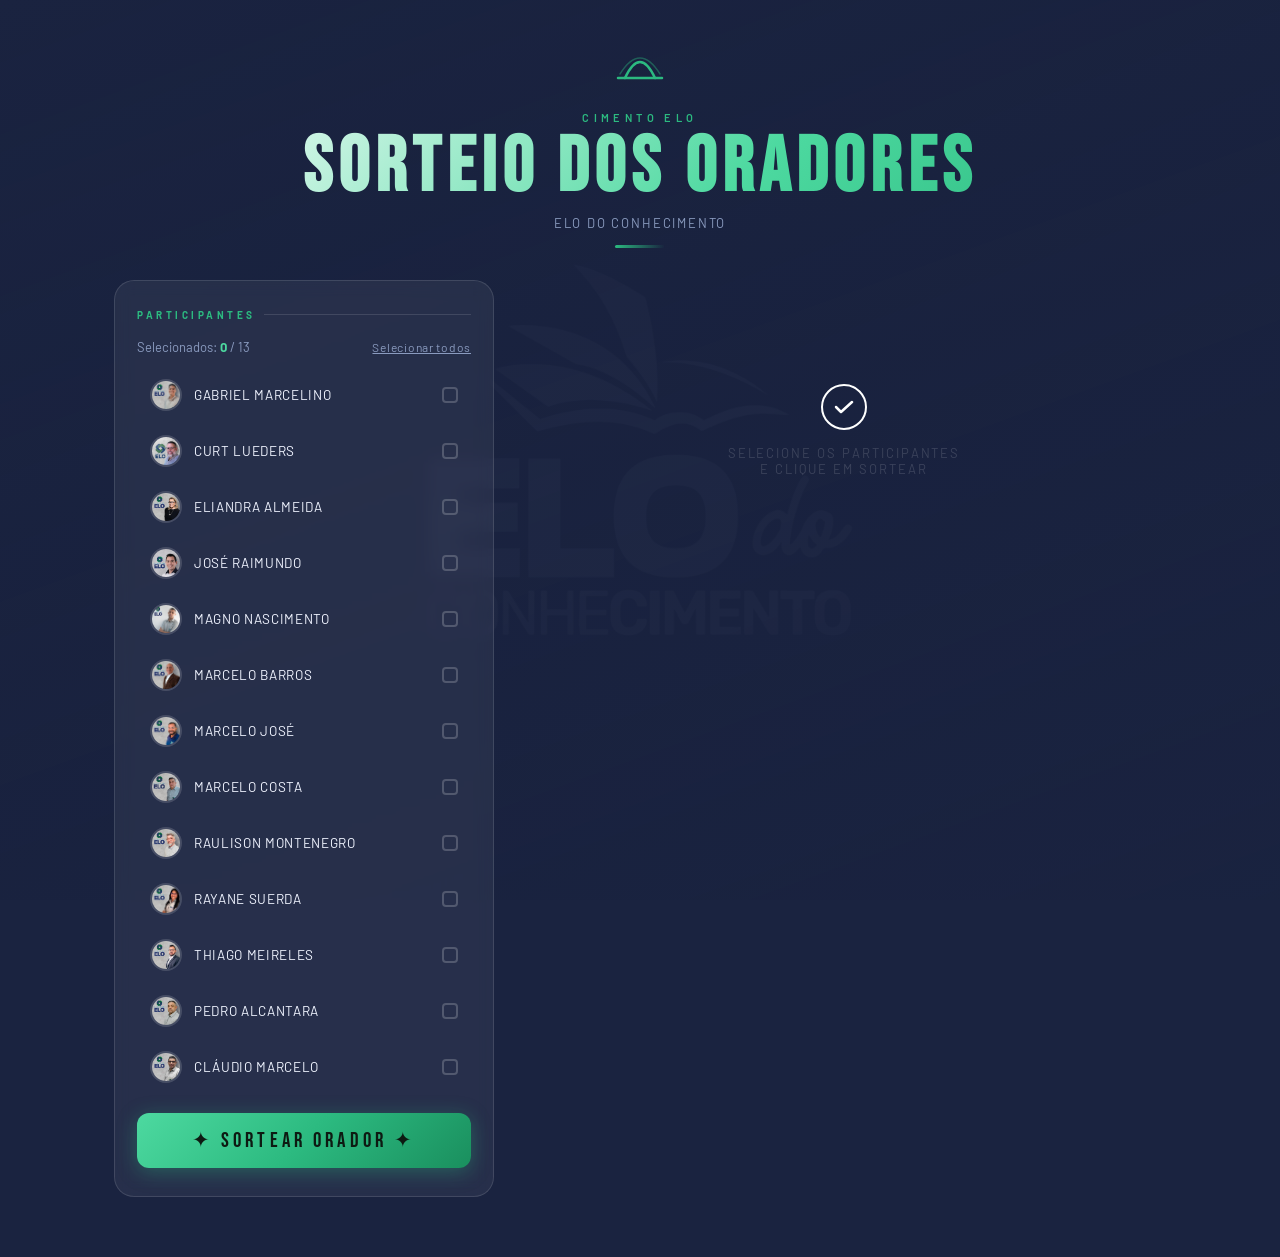
<file: Comercial/index.html>
<!DOCTYPE html>
<html lang="pt-br">
<head>
    <meta name="viewport" content="width=device-width, initial-scale=1.0">
    <meta charset="utf-8">
    <title>ELO DO CONHECIMENTO — SORTEIO</title>
    <link href="css/style.css" rel="stylesheet" />
</head>
<body>

<div id="bg"></div>
<div id="bg-overlay"></div>

<div class="page">

    <header>
        <svg class="logo-icon" viewBox="0 0 60 60" fill="none" xmlns="http://www.w3.org/2000/svg">
            <path d="M15 42 Q30 10 45 42" stroke="#2CBA80" stroke-width="2.5" fill="none" stroke-linecap="round"/>
            <path d="M10 38 Q30 6 50 38" stroke="rgba(44,186,128,.4)" stroke-width="1.5" fill="none" stroke-linecap="round"/>
            <line x1="8" y1="42" x2="52" y2="42" stroke="#2CBA80" stroke-width="2.5" stroke-linecap="round"/>
        </svg>
        <p class="eyebrow">Cimento Elo</p>
        <h1>Sorteio dos Oradores</h1>
        <p class="subtitle">Elo do Conhecimento</p>
        <div class="header-line"></div>
    </header>

    <div class="main-grid">

        <!-- Coluna esquerda: lista de participantes -->
        <div class="panel">
            <p class="panel-label">Participantes</p>

            <div class="sel-row">
                <p class="sel-count">Selecionados: <span id="selCount">0</span> / 13</p>
                <button class="toggle-all" onclick="toggleAll()" id="toggleAllBtn">Selecionar todos</button>
            </div>

            <fieldset>
                <ul>
                    <li><input id="c02" type="checkbox" name="item" value="GABRIEL MARCELINO"   /><label for="c02"><img class="avatar-thumb" src="img/photos/GABRIEL_MARCELINO.jpg"   alt="GABRIEL MARCELINO">GABRIEL MARCELINO</label></li>
                    <li><input id="c03" type="checkbox" name="item" value="CURT LUEDERS"        /><label for="c03"><img class="avatar-thumb" src="img/photos/CURT_LUEDERS.jpg"         alt="CURT LUEDERS">CURT LUEDERS</label></li>
                    <li><input id="c04" type="checkbox" name="item" value="ELIANDRA ALMEIDA"    /><label for="c04"><img class="avatar-thumb" src="img/photos/ELIANDRA_ALMEIDA.jpg"     alt="ELIANDRA ALMEIDA">ELIANDRA ALMEIDA</label></li>
                    <li><input id="c05" type="checkbox" name="item" value="JOSÉ RAIMUNDO"       /><label for="c05"><img class="avatar-thumb" src="img/photos/JOSE_RAIMUNDO.jpg"        alt="JOSÉ RAIMUNDO">JOSÉ RAIMUNDO</label></li>
                    <li><input id="c06" type="checkbox" name="item" value="MAGNO NASCIMENTO"    /><label for="c06"><img class="avatar-thumb" src="img/photos/MAGNO_NASCIMENTO.jpg"     alt="MAGNO NASCIMENTO">MAGNO NASCIMENTO</label></li>
                    <li><input id="c07" type="checkbox" name="item" value="MARCELO BARROS"      /><label for="c07"><img class="avatar-thumb" src="img/photos/MARCELO_BARROS.jpg"       alt="MARCELO BARROS">MARCELO BARROS</label></li>
                    <li><input id="c08" type="checkbox" name="item" value="MARCELO JOSÉ"        /><label for="c08"><img class="avatar-thumb" src="img/photos/MARCELO_JOSE.jpg"         alt="MARCELO JOSÉ">MARCELO JOSÉ</label></li>
                    <li><input id="c09" type="checkbox" name="item" value="MARCELO COSTA"       /><label for="c09"><img class="avatar-thumb" src="img/photos/MARCELO_COSTA.jpg"        alt="MARCELO COSTA">MARCELO COSTA</label></li>
                    <li><input id="c11" type="checkbox" name="item" value="RAULISON MONTENEGRO" /><label for="c11"><img class="avatar-thumb" src="img/photos/RAULISON_MONTENEGRO.jpg"  alt="RAULISON MONTENEGRO">RAULISON MONTENEGRO</label></li>
                    <li><input id="c12" type="checkbox" name="item" value="RAYANE SUERDA"       /><label for="c12"><img class="avatar-thumb" src="img/photos/RAYANE_SUERDA.jpg"        alt="RAYANE SUERDA">RAYANE SUERDA</label></li>
                    <li><input id="c13" type="checkbox" name="item" value="THIAGO MEIRELES"     /><label for="c13"><img class="avatar-thumb" src="img/photos/THIAGO_MEIRELES.jpg"      alt="THIAGO MEIRELES">THIAGO MEIRELES</label></li>
                    <li><input id="c14" type="checkbox" name="item" value="PEDRO ALCANTARA"     /><label for="c14"><img class="avatar-thumb" src="img/photos/PEDRO_ALCANTARA.jpg"      alt="PEDRO ALCANTARA">PEDRO ALCANTARA</label></li>
                    <li><input id="c15" type="checkbox" name="item" value="CLÁUDIO MARCELO"     /><label for="c15"><img class="avatar-thumb" src="img/photos/CLAUDIO_MARCELO.jpg"      alt="CLÁUDIO MARCELO">CLÁUDIO MARCELO</label></li>
                </ul>
            </fieldset>

            <div class="btn-wrap">
                <input class="bton" onclick="sortRandomly()" type="button" value="✦ SORTEAR ORADOR ✦" />
            </div>
        </div>

        <!-- Coluna direita: resultado e histórico -->
        <div id="result-panel">
            <div id="result">
                <div class="result-placeholder">
                    <svg width="48" height="48" viewBox="0 0 48 48" fill="none">
                        <circle cx="24" cy="24" r="22" stroke="white" stroke-width="2"/>
                        <path d="M16 24l5 5 11-10" stroke="white" stroke-width="2.5" stroke-linecap="round" stroke-linejoin="round"/>
                    </svg>
                    <span>Selecione os participantes<br>e clique em Sortear</span>
                </div>
            </div>

            <div id="history-section" style="display:none" class="history-wrap">
                <p class="panel-label">Histórico do dia</p>
                <div class="history-list" id="historyList"></div>
            </div>
        </div>

    </div>
</div>

<script src="javascript/sort.js"></script>
</body>
</html>
</file>
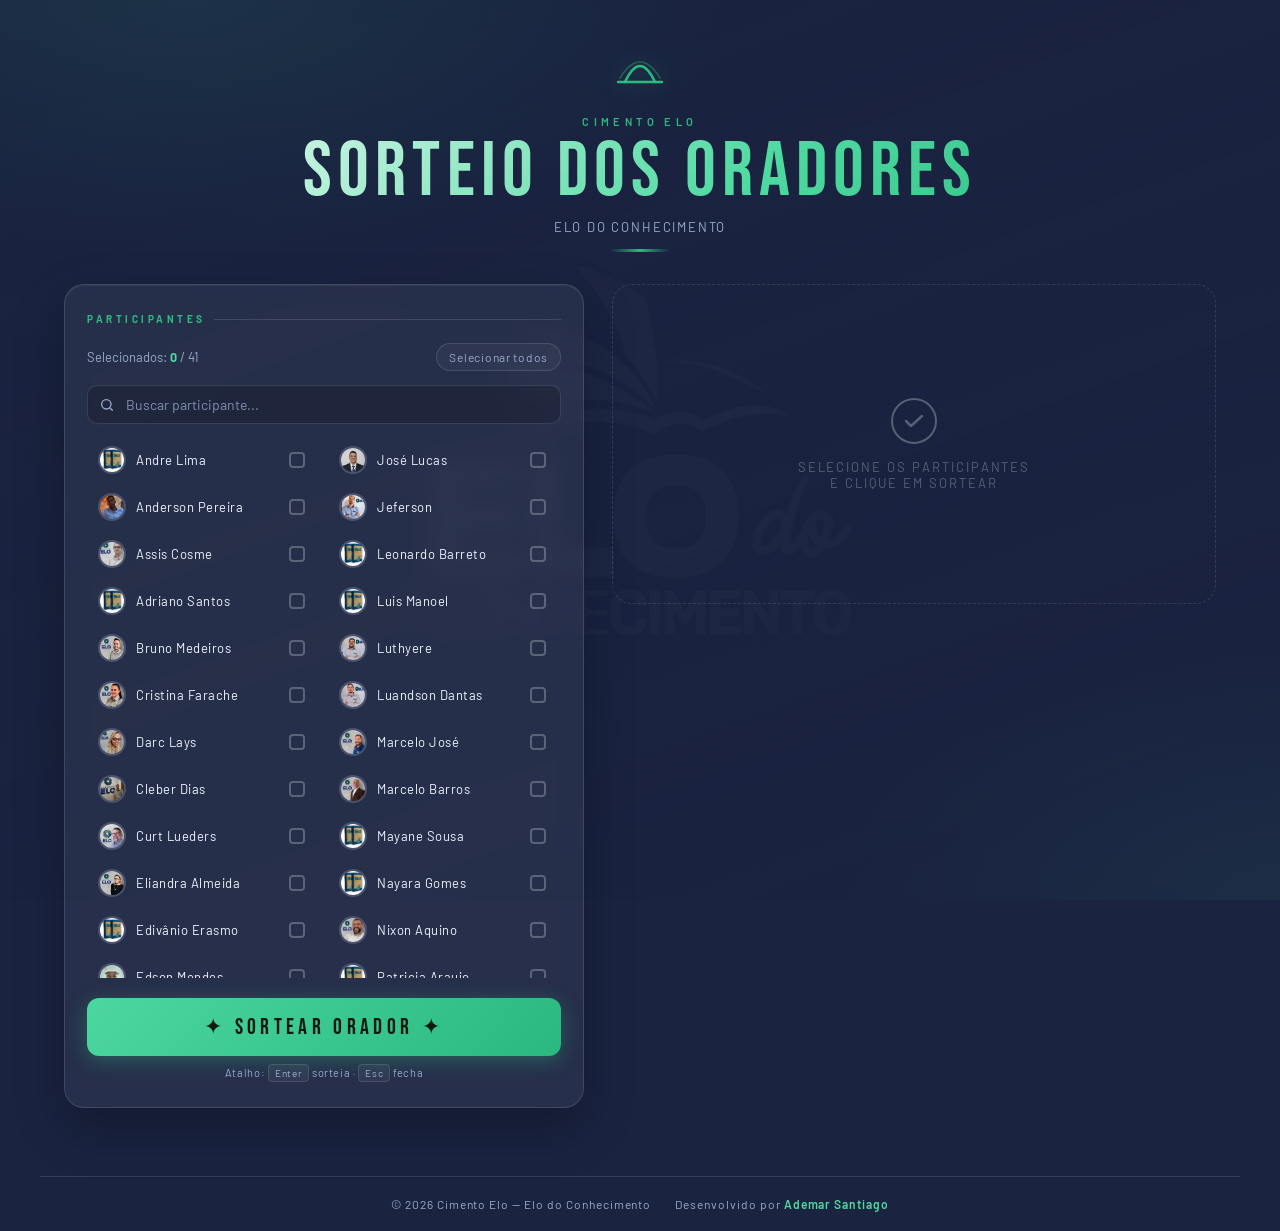
<file: Page/index.html>
<!DOCTYPE html>
<html lang="pt-br">
<head>
    <meta charset="utf-8">
    <meta name="viewport" content="width=device-width, initial-scale=1.0">
    <meta name="description" content="Sorteio dos oradores do Elo do Conhecimento — Cimento Elo">
    <meta name="theme-color" content="#1a2340">
    <title>ELO DO CONHECIMENTO — SORTEIO</title>
    <link rel="preconnect" href="https://fonts.googleapis.com">
    <link rel="preconnect" href="https://fonts.gstatic.com" crossorigin>
    <link href="css/style.css" rel="stylesheet" />
</head>
<body>
<a class="skip-link" href="#lista">Pular para a lista de participantes</a>
<div id="bg" aria-hidden="true"></div>
<div id="bg-overlay" aria-hidden="true"></div>
<canvas id="confetti-canvas" aria-hidden="true"></canvas>
<div class="page">
    <header>
        <svg class="logo-icon" viewBox="0 0 60 60" fill="none" xmlns="http://www.w3.org/2000/svg" aria-hidden="true">
            <path d="M15 42 Q30 10 45 42" stroke="#2CBA80" stroke-width="2.5" fill="none" stroke-linecap="round"/>
            <path d="M10 38 Q30 6 50 38" stroke="rgba(44,186,128,.4)" stroke-width="1.5" fill="none" stroke-linecap="round"/>
            <line x1="8" y1="42" x2="52" y2="42" stroke="#2CBA80" stroke-width="2.5" stroke-linecap="round"/>
        </svg>
        <p class="eyebrow">Cimento Elo</p>
        <h1>Sorteio dos Oradores</h1>
        <p class="subtitle">Elo do Conhecimento</p>
        <div class="header-line" aria-hidden="true"></div>
    </header>
    <main class="main-grid">
        <!-- Coluna esquerda: lista -->
        <section class="panel" aria-labelledby="lbl-participantes">
            <p class="panel-label" id="lbl-participantes">Participantes</p>
            <div class="sel-row">
                <p class="sel-count" aria-live="polite">Selecionados: <span id="selCount">0</span> / <span id="totalCount">0</span></p>
                <button type="button" class="toggle-all" onclick="toggleAll()" id="toggleAllBtn">Selecionar todos</button>
            </div>
            <div class="search-wrap">
                <svg viewBox="0 0 24 24" aria-hidden="true"><circle cx="11" cy="11" r="7"/><path d="M20 20l-4-4"/></svg>
                <input type="search" id="search" placeholder="Buscar participante..." autocomplete="off" aria-label="Buscar participante">
            </div>
            <fieldset id="lista">
                <legend class="sr-only">Selecione os participantes do sorteio</legend>
                <div class="list-grid">
                    <!-- Coluna 1 -->
                    <ul>
                        <li><input id="p01" type="checkbox" name="item" value="Andre Lima" /><label for="p01"><img class="avatar-thumb" src="img/photos/DEFAULT.jpg" alt="" loading="lazy" decoding="async" width="28" height="28"><span class="p-name">Andre Lima</span></label></li>
                        <li><input id="p02" type="checkbox" name="item" value="Anderson Pereira" /><label for="p02"><img class="avatar-thumb" src="img/photos/ANDERSON_PEREIRA.jpg" alt="" loading="lazy" decoding="async" width="28" height="28"><span class="p-name">Anderson Pereira</span></label></li>
                        <li><input id="p03" type="checkbox" name="item" value="Assis Cosme" /><label for="p03"><img class="avatar-thumb" src="img/photos/ASSIS_COSME.jpg" alt="" loading="lazy" decoding="async" width="28" height="28"><span class="p-name">Assis Cosme</span></label></li>
                        <li><input id="p04" type="checkbox" name="item" value="Adriano Santos" /><label for="p04"><img class="avatar-thumb" src="img/photos/DEFAULT.jpg" alt="" loading="lazy" decoding="async" width="28" height="28"><span class="p-name">Adriano Santos</span></label></li>
                        <li><input id="p05" type="checkbox" name="item" value="Bruno Medeiros" /><label for="p05"><img class="avatar-thumb" src="img/photos/BRUNO_MEDEIROS.jpg" alt="" loading="lazy" decoding="async" width="28" height="28"><span class="p-name">Bruno Medeiros</span></label></li>
                        <li><input id="p06" type="checkbox" name="item" value="Cristina Farache" /><label for="p06"><img class="avatar-thumb" src="img/photos/CRISTINA_FARACHE.jpg" alt="" loading="lazy" decoding="async" width="28" height="28"><span class="p-name">Cristina Farache</span></label></li>
                        <li><input id="p41" type="checkbox" name="item" value="Darc Lays" /><label for="p41"><img class="avatar-thumb" src="img/photos/DARC_LAYS.jpg" alt="" loading="lazy" decoding="async" width="28" height="28"><span class="p-name">Darc Lays</span></label></li>
                        <li><input id="p07" type="checkbox" name="item" value="Cleber Dias" /><label for="p07"><img class="avatar-thumb" src="img/photos/CLEBER_DIAS.jpg" alt="" loading="lazy" decoding="async" width="28" height="28"><span class="p-name">Cleber Dias</span></label></li>
                        <li><input id="p08" type="checkbox" name="item" value="Curt Lueders" /><label for="p08"><img class="avatar-thumb" src="img/photos/CURT_LUEDERS.jpg" alt="" loading="lazy" decoding="async" width="28" height="28"><span class="p-name">Curt Lueders</span></label></li>
                        <li><input id="p09" type="checkbox" name="item" value="Eliandra Almeida" /><label for="p09"><img class="avatar-thumb" src="img/photos/ELIANDRA_ALMEIDA.jpg" alt="" loading="lazy" decoding="async" width="28" height="28"><span class="p-name">Eliandra Almeida</span></label></li>
                        <li><input id="p42" type="checkbox" name="item" value="Edivânio Erasmo" /><label for="p42"><img class="avatar-thumb" src="img/photos/DEFAULT.jpg" alt="" loading="lazy" decoding="async" width="28" height="28"><span class="p-name">Edivânio Erasmo</span></label></li>
                        <li><input id="p10" type="checkbox" name="item" value="Edson Mendes" /><label for="p10"><img class="avatar-thumb" src="img/photos/EDSON_MENDES.jpg" alt="" loading="lazy" decoding="async" width="28" height="28"><span class="p-name">Edson Mendes</span></label></li>
                        <li><input id="p11" type="checkbox" name="item" value="Erika Araujo" /><label for="p11"><img class="avatar-thumb" src="img/photos/ERIKA_ARAUJO.jpg" alt="" loading="lazy" decoding="async" width="28" height="28"><span class="p-name">Erika Araujo</span></label></li>
                        <li><input id="p12" type="checkbox" name="item" value="Fernanda Bezerra" /><label for="p12"><img class="avatar-thumb" src="img/photos/FERNANDA_BEZERRA.jpg" alt="" loading="lazy" decoding="async" width="28" height="28"><span class="p-name">Fernanda Bezerra</span></label></li>
                        <li><input id="p13" type="checkbox" name="item" value="Fernando Arthur" /><label for="p13"><img class="avatar-thumb" src="img/photos/FERNANDO_ARTHUR.jpg" alt="" loading="lazy" decoding="async" width="28" height="28"><span class="p-name">Fernando Arthur</span></label></li>
                        <li><input id="p43" type="checkbox" name="item" value="Fernando Veloso" /><label for="p43"><img class="avatar-thumb" src="img/photos/DEFAULT.jpg" alt="" loading="lazy" decoding="async" width="28" height="28"><span class="p-name">Fernando Veloso</span></label></li>
                        <li><input id="p14" type="checkbox" name="item" value="Flávio Campelo" /><label for="p14"><img class="avatar-thumb" src="img/photos/FLAVIO_CAMPELO.jpg" alt="" loading="lazy" decoding="async" width="28" height="28"><span class="p-name">Flávio Campelo</span></label></li>
                        <li><input id="p15" type="checkbox" name="item" value="Gilliano Nascimento" /><label for="p15"><img class="avatar-thumb" src="img/photos/DEFAULT.jpg" alt="" loading="lazy" decoding="async" width="28" height="28"><span class="p-name">Gilliano Nascimento</span></label></li>
                        <li><input id="p16" type="checkbox" name="item" value="Isabelle Raniele" /><label for="p16"><img class="avatar-thumb" src="img/photos/DEFAULT.jpg" alt="" loading="lazy" decoding="async" width="28" height="28"><span class="p-name">Isabelle Raniele</span></label></li>
                        <li><input id="p17" type="checkbox" name="item" value="Janymara Rosane" /><label for="p17"><img class="avatar-thumb" src="img/photos/DEFAULT.jpg" alt="" loading="lazy" decoding="async" width="28" height="28"><span class="p-name">Janymara Rosane</span></label></li>
                    </ul>
                    <!-- Coluna 2 -->
                    <ul>
                        <li><input id="p19" type="checkbox" name="item" value="José Lucas" /><label for="p19"><img class="avatar-thumb" src="img/photos/JOSE_LUCAS.jpg" alt="" loading="lazy" decoding="async" width="28" height="28"><span class="p-name">José Lucas</span></label></li>
                        <li><input id="p38" type="checkbox" name="item" value="Jeferson Rodrigo" /><label for="p38"><img class="avatar-thumb" src="img/photos/JEFERSON_RODRIGO.jpg" alt="" loading="lazy" decoding="async" width="28" height="28"><span class="p-name">Jeferson</span></label></li>
                        <li><input id="p20" type="checkbox" name="item" value="Leonardo Barreto" /><label for="p20"><img class="avatar-thumb" src="img/photos/DEFAULT.jpg" alt="" loading="lazy" decoding="async" width="28" height="28"><span class="p-name">Leonardo Barreto</span></label></li>
                        <li><input id="p21" type="checkbox" name="item" value="Luis Manoel" /><label for="p21"><img class="avatar-thumb" src="img/photos/DEFAULT.jpg" alt="" loading="lazy" decoding="async" width="28" height="28"><span class="p-name">Luis Manoel</span></label></li>
                        <li><input id="p39" type="checkbox" name="item" value="Luthyere Dantas" /><label for="p39"><img class="avatar-thumb" src="img/photos/LUTHYERE_DANTAS.jpg" alt="" loading="lazy" decoding="async" width="28" height="28"><span class="p-name">Luthyere</span></label></li>
                        <li><input id="p22" type="checkbox" name="item" value="Luandson Dantas" /><label for="p22"><img class="avatar-thumb" src="img/photos/LUANDSON_DANTAS.jpg" alt="" loading="lazy" decoding="async" width="28" height="28"><span class="p-name">Luandson Dantas</span></label></li>
                        <li><input id="p23" type="checkbox" name="item" value="Marcelo José" /><label for="p23"><img class="avatar-thumb" src="img/photos/MARCELO_JOSE.jpg" alt="" loading="lazy" decoding="async" width="28" height="28"><span class="p-name">Marcelo José</span></label></li>
                        <li><input id="p24" type="checkbox" name="item" value="Marcelo Barros" /><label for="p24"><img class="avatar-thumb" src="img/photos/MARCELO_BARROS.jpg" alt="" loading="lazy" decoding="async" width="28" height="28"><span class="p-name">Marcelo Barros</span></label></li>
                        <li><input id="p25" type="checkbox" name="item" value="Mayane Sousa" /><label for="p25"><img class="avatar-thumb" src="img/photos/DEFAULT.jpg" alt="" loading="lazy" decoding="async" width="28" height="28"><span class="p-name">Mayane Sousa</span></label></li>
                       <!-- <li><input id="p26" type="checkbox" name="item" value="Nadja Lopes" /><label for="p26"><img class="avatar-thumb" src="img/photos/DEFAULT.jpg" alt="" loading="lazy" decoding="async" width="28" height="28"><span class="p-name">Nadja Lopes</span></label></li> -->
                        <li><input id="p37" type="checkbox" name="item" value="Nayara Gomes" /><label for="p37"><img class="avatar-thumb" src="img/photos/DEFAULT.jpg" alt="" loading="lazy" decoding="async" width="28" height="28"><span class="p-name">Nayara Gomes</span></label></li>
                        <li><input id="p27" type="checkbox" name="item" value="Nixon Aquino" /><label for="p27"><img class="avatar-thumb" src="img/photos/NIXON_AQUINO.jpg" alt="" loading="lazy" decoding="async" width="28" height="28"><span class="p-name">Nixon Aquino</span></label></li>
                        <li><input id="p28" type="checkbox" name="item" value="Patricia Araujo" /><label for="p28"><img class="avatar-thumb" src="img/photos/DEFAULT.jpg" alt="" loading="lazy" decoding="async" width="28" height="28"><span class="p-name">Patricia Araujo</span></label></li>
                        <li><input id="p29" type="checkbox" name="item" value="Paulo Eduardo" /><label for="p29"><img class="avatar-thumb" src="img/photos/PAULO_EDUARDO.jpg" alt="" loading="lazy" decoding="async" width="28" height="28"><span class="p-name">Paulo Eduardo</span></label></li>
                        <li><input id="p30" type="checkbox" name="item" value="Renata Oliveira" /><label for="p30"><img class="avatar-thumb" src="img/photos/RENATA_OLIVEIRA.jpg" alt="" loading="lazy" decoding="async" width="28" height="28"><span class="p-name">Renata Oliveira</span></label></li>
                        <li><input id="p31" type="checkbox" name="item" value="Renato Abner" /><label for="p31"><img class="avatar-thumb" src="img/photos/RENATO_ABNER.jpg" alt="" loading="lazy" decoding="async" width="28" height="28"><span class="p-name">Renato Abner</span></label></li>
                        <li><input id="p36" type="checkbox" name="item" value="Rodrigo Goncalves" /><label for="p36"><img class="avatar-thumb" src="img/photos/DEFAULT.jpg" alt="" loading="lazy" decoding="async" width="28" height="28"><span class="p-name">Rodrigo Goncalves</span></label></li>
                        <li><input id="p40" type="checkbox" name="item" value="Rurien Cristian" /><label for="p40"><img class="avatar-thumb" src="img/photos/RURIEN_CRISTIAN.jpg" alt="" loading="lazy" decoding="async" width="28" height="28"><span class="p-name">Rurien</span></label></li>
                        <li><input id="p32" type="checkbox" name="item" value="Rudy Santos" /><label for="p32"><img class="avatar-thumb" src="img/photos/RUDY_SANTOS.jpg" alt="" loading="lazy" decoding="async" width="28" height="28"><span class="p-name">Rudy Santos</span></label></li>
                        <li><input id="p33" type="checkbox" name="item" value="Tâmara Castro" /><label for="p33"><img class="avatar-thumb" src="img/photos/TAMARA_CASTRO.jpg" alt="" loading="lazy" decoding="async" width="28" height="28"><span class="p-name">Tâmara Castro</span></label></li>
                        <li><input id="p34" type="checkbox" name="item" value="Virginia Torres" /><label for="p34"><img class="avatar-thumb" src="img/photos/DEFAULT.jpg" alt="" loading="lazy" decoding="async" width="28" height="28"><span class="p-name">Virginia Torres</span></label></li>
                        <li><input id="p35" type="checkbox" name="item" value="Thalita Almeida" /><label for="p35"><img class="avatar-thumb" src="img/photos/DEFAULT.jpg" alt="" loading="lazy" decoding="async" width="28" height="28"><span class="p-name">Thalita Almeida</span></label></li>
                    </ul>
                </div>
                <p class="no-results" id="noResults" hidden>Nenhum participante encontrado.</p>
            </fieldset>
            <div class="btn-wrap">
                <button class="bton" id="btnSortear" onclick="sortRandomly()" type="button">✦ SORTEAR ORADOR ✦</button>
                <p class="kbd-hint">Atalho: <kbd>Enter</kbd> sorteia · <kbd>Esc</kbd> fecha</p>
            </div>
        </section>
        <!-- Coluna direita: resultado -->
        <section id="result-panel" aria-label="Resultado do sorteio">
            <div id="result" aria-live="polite">
                <div class="result-placeholder">
                    <svg width="48" height="48" viewBox="0 0 48 48" fill="none" aria-hidden="true">
                        <circle cx="24" cy="24" r="22" stroke="currentColor" stroke-width="2"/>
                        <path d="M16 24l5 5 11-10" stroke="currentColor" stroke-width="2.5" stroke-linecap="round" stroke-linejoin="round"/>
                    </svg>
                    <span>Selecione os participantes<br>e clique em Sortear</span>
                </div>
            </div>
            <div id="history-section" hidden class="history-wrap">
                <div class="history-head">
                    <p class="panel-label">Histórico do dia</p>
                    <button type="button" class="toggle-all" onclick="clearHistory()">Limpar</button>
                </div>
                <div class="history-list" id="historyList"></div>
            </div>
        </section>
    </main>
</div>
<footer>
    <span>© <span id="ano"></span> Cimento Elo — Elo do Conhecimento</span>
    <span class="footer-sep" aria-hidden="true">·</span>
    <span>Desenvolvido por <strong>Ademar Santiago</strong></span>
</footer>
<!-- ── MODAL RESULTADO ── -->
<div id="modal-overlay" class="modal-overlay" onclick="closeModal(event)" aria-hidden="true">
    <div class="modal-box" role="dialog" aria-modal="true" aria-labelledby="modalTitle">
        <button type="button" class="modal-close" onclick="fecharModal()" aria-label="Fechar">&#x2715;</button>
        <p class="modal-eyebrow" id="modalTitle">&#x2726; Oradores Sorteados &#x2726;</p>
        <div class="modal-winners" id="modalWinners"></div>
        <button type="button" class="modal-btn-novo" onclick="fecharModal()">Novo Sorteio</button>
    </div>
</div>
<script src="javascript/sort.js" defer></script>
<script>document.getElementById('ano').textContent = new Date().getFullYear();</script>
</body>
</html>
</file>
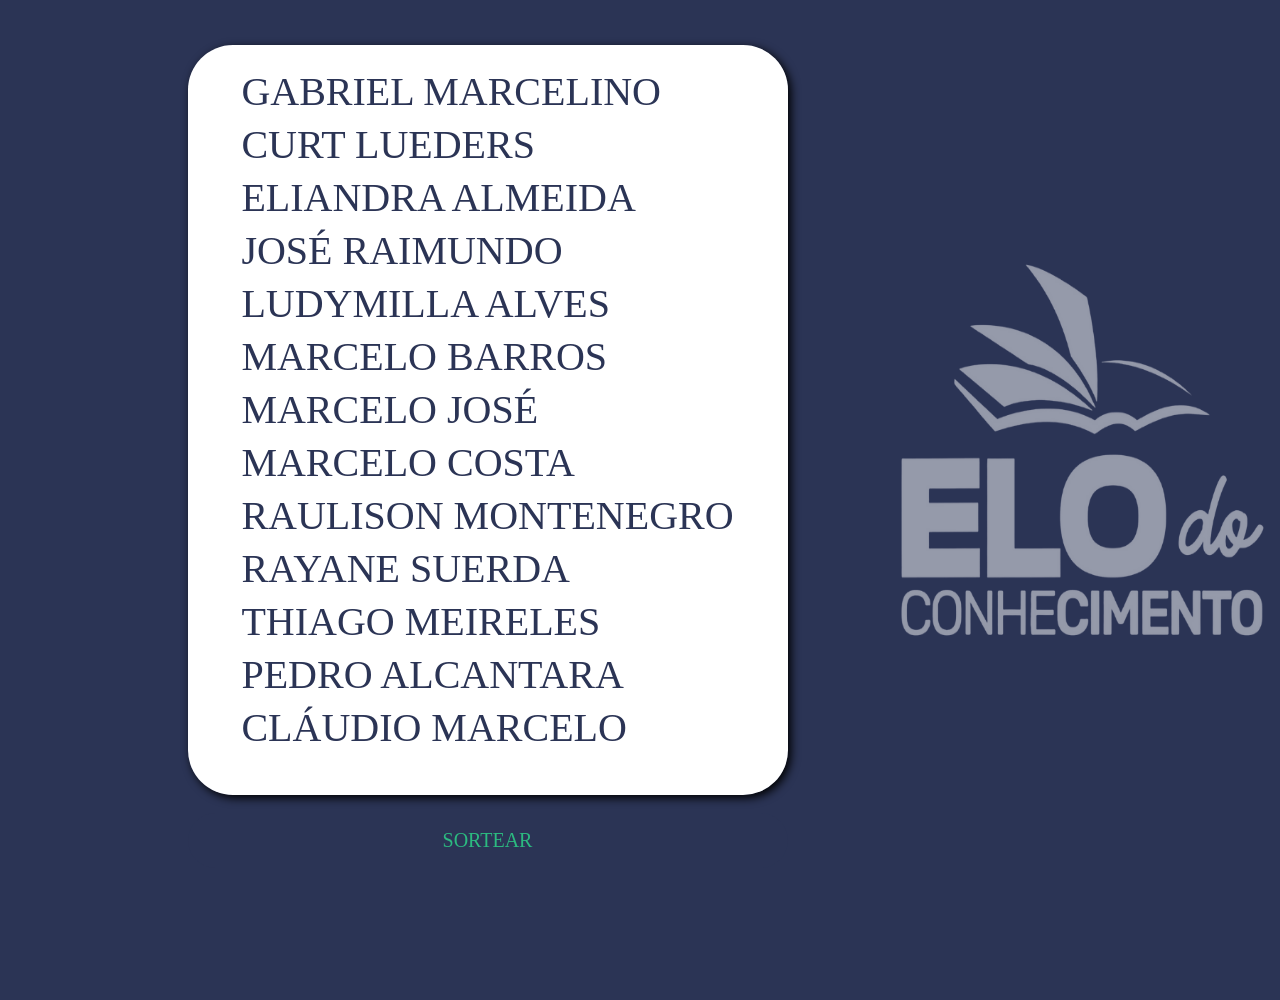
<file: comercial/main.html>
<!DOCTYPE html>
<html lang="pt-br">

<head>
    <meta name="viewport" content="width=device-width, initial-scale=1.0">
    <meta charset="utf-8">
    <title> ELO DO CONHECIMENTO </title>
    <link href="./css/main/style.css" type="text/css" rel="stylesheet" />
</head>

<body>
         <!-- <header>
            <figure id="img_header">
                <label>
                    <h1>SORTEIO DOS ORADORES DO DIA</h1>
                </label>
                <img src="./Header_bk.jpg" width="1349px" height="114px" alt="cabecalho"/>        
            </figure>
        </header> -->   
    <main>
        
        <div id="sort">
            <form action="submit">
                <fieldset>
                    <ul>
						<li><input id="chkbox02" type="checkbox" name="item" value="GABRIEL MARCELINO"   /><label for="chkbox02">GABRIEL MARCELINO</label></li>					
			            <li><input id="chkbox03" type="checkbox" name="item" value="CURT LUERDES"        /><label for="chkbox03">CURT LUEDERS</label></li>               
                        <li><input id="chkbox04" type="checkbox" name="item" value="ELIANDRA ALMEIDA"    /><label for="chkbox04">ELIANDRA ALMEIDA</label></li>
                        <li><input id="chkbox05" type="checkbox" name="item" value="JOSÉ RAIMUNDO"       /><label for="chkbox05">JOSÉ RAIMUNDO</label></li>
			         	<li><input id="chkbox06" type="checkbox" name="item" value="LUDYMILLA ALVES"     /><label for="chkbox06">LUDYMILLA ALVES</label></li>
						<li><input id="chkbox07" type="checkbox" name="item" value="MARCELO BARROS"      /><label for="chkbox07">MARCELO BARROS</label></li>
                        <li><input id="chkbox08" type="checkbox" name="item" value="MARCELO JOSÉ"        /><label for="chkbox08">MARCELO JOSÉ</label></li> 
						<li><input id="chkbox09" type="checkbox" name="item" value="MARCELO COSTA"       /><label for="chkbox09">MARCELO COSTA</label></li>   
                        <li><input id="chkbox11" type="checkbox" name="item" value="RAULISON MONTENEGRO" /><label for="chkbox11">RAULISON MONTENEGRO</label></li> 
                        <li><input id="chkbox12" type="checkbox" name="item" value="RAYANE SUERDA"       /><label for="chkbox12">RAYANE SUERDA</label></li> 
                        <li><input id="chkbox13" type="checkbox" name="item" value="THIAGO MEIRELES"     /><label for="chkbox13">THIAGO MEIRELES</label></li> 
						<li><input id="chkbox14" type="checkbox" name="item" value="PEDRO ALCANTARA"     /><label for="chkbox13">PEDRO ALCANTARA</label></li>
						<li><input id="chkbox15" type="checkbox" name="item" value="CLÁUDIO MARCELO"     /><label for="chkbox13">CLÁUDIO MARCELO</label></li>
                    </ul>
                </fieldset>
                <div class="btn">
                    <input class="bton" onclick="sortRandomly()" id="sortear" type="button" name="botao" value="SORTEAR" />
                </div>
            </form>
        </div>
        <div id="result">
            <div id="contador"></div>
        </div>
    </main>
    <img id="fundo" src="./img/background/main/Fundo_page-0003.png" />
    <script src="./javascript/sort.js"></script>
  
</body>

</html>
</file>
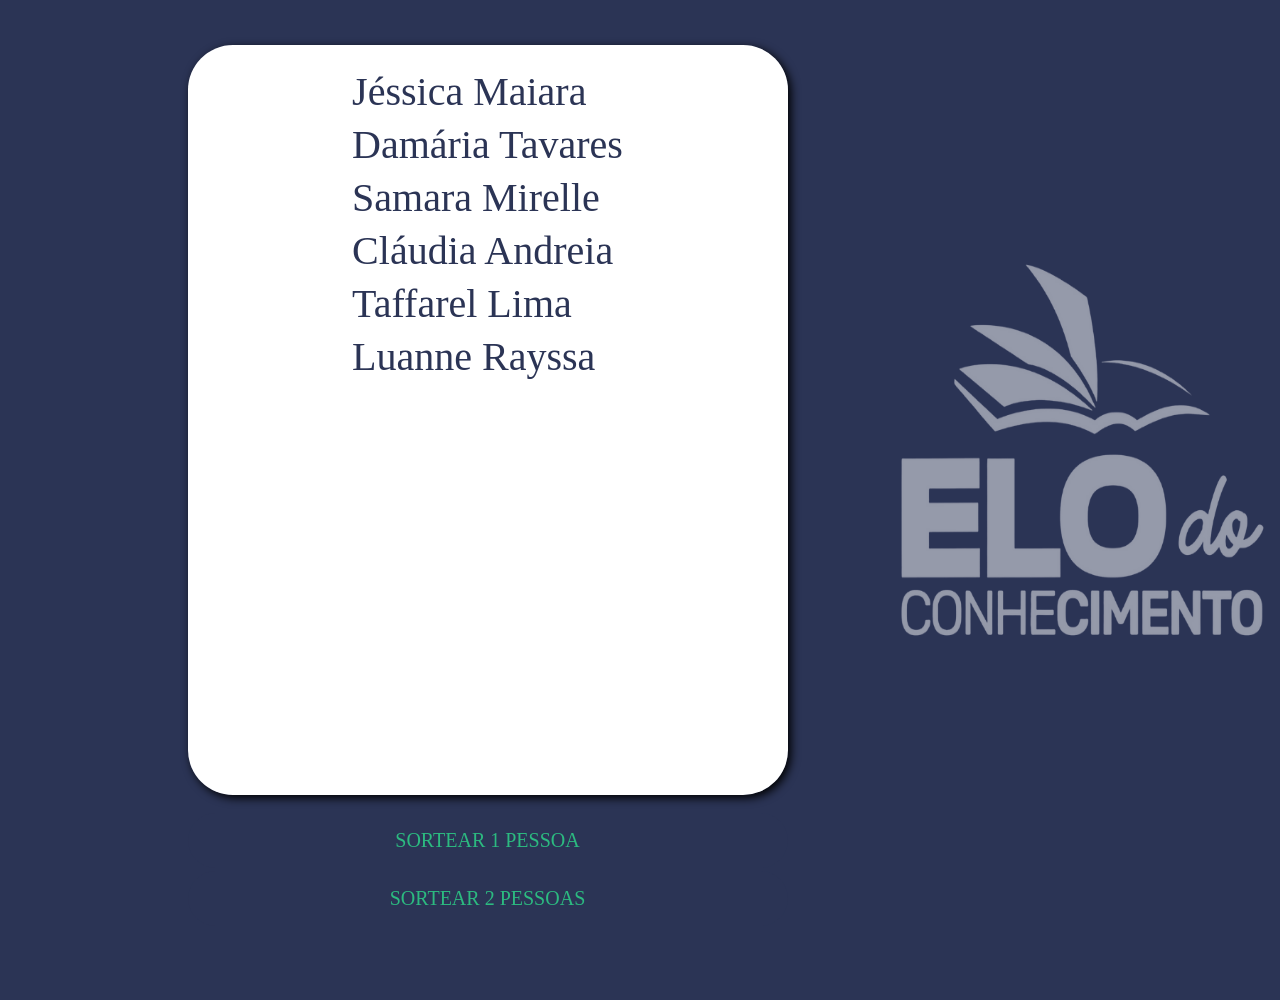
<file: contabil/main.html>
<!DOCTYPE html>
<html lang="pt-br">

<head>
    <meta name="viewport" content="width=device-width, initial-scale=1.0">
    <meta charset="utf-8">
    <title> ELO DO CONHECIMENTO </title>
    <link href="./css/main/style.css" type="text/css" rel="stylesheet" />
</head>

<body>
         <!-- <header>
            <figure id="img_header">
                <label>
                    <h1>SORTEIO DOS ORADORES DO DIA</h1>
                </label>
                <img src="./Header_bk.jpg" width="1349px" height="114px" alt="cabecalho"/>        
            </figure>
        </header> -->   
    <main>
        
        <div id="sort">
            <form action="submit">
                <fieldset>
                    <ul>
			            <li><input id="chkbox01" type="checkbox" name="item" value="Jéssica Maiara"    /><label for="chkbox01">Jéssica Maiara</label></li> 
			            <li><input id="chkbox08" type="checkbox" name="item" value="Damária Tavares"     /><label for="chkbox08">Damária Tavares</label></li>					
			            <li><input id="chkbox04" type="checkbox" name="item" value="Samara Mirelle"        /><label for="chkbox04">Samara Mirelle</label></li>               
                        <li><input id="chkbox10" type="checkbox" name="item" value="Cláudia Andreia"    /><label for="chkbox10">Cláudia Andreia</label></li>
                        <li><input id="chkbox05" type="checkbox" name="item" value="Taffarel Lima"       /><label for="chkbox05">Taffarel Lima</label></li>					
			            <li><input id="chkbox11" type="checkbox" name="item" value="Luanne Rayssa"      /><label for="chkbox11">Luanne Rayssa</label></li>
                    </ul>
                </fieldset>
                <div class="btn">
                    <input class="bton" onclick="sortRandomly2()" id="sortear" type="button" name="botao" value="SORTEAR 1 PESSOA" />
                </div>
                <div class="btn">
                    <input class="bton" onclick="sortRandomly()" id="sortear" type="button" name="botao" value="SORTEAR 2 PESSOAS" />
                </div>
            </form>
        </div>
        <div id="result">
            <div id="contador"></div>
        </div>
    </main>
    <img id="fundo" src="./img/background/main/Fundo_page-0003.png" />
    <script src="./javascript/sort.js"></script>
    <script src="./javascript/sort2.js"></script>
  
</body>

</html>
</file>
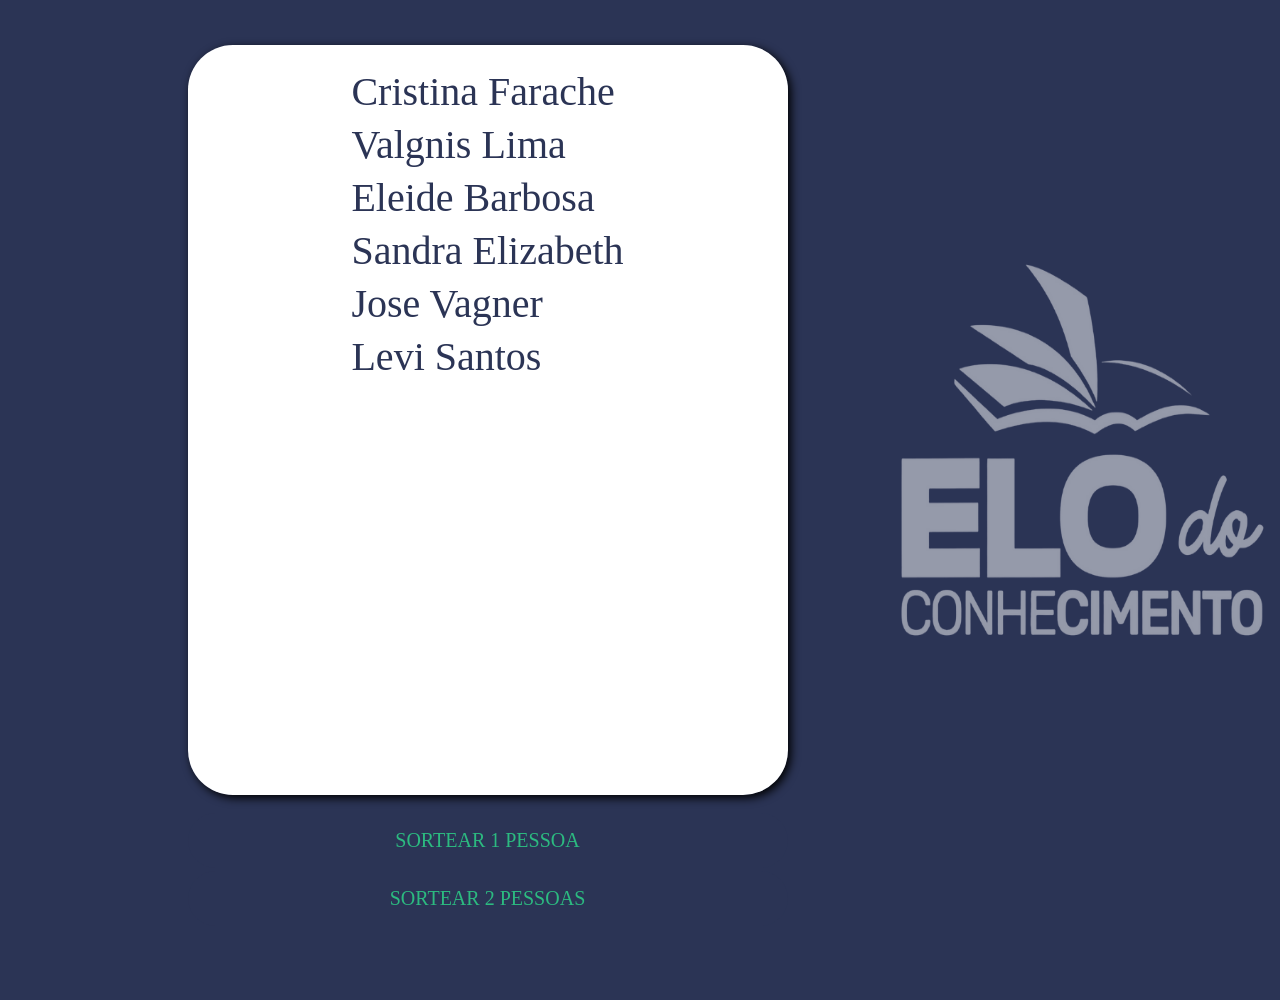
<file: financeiro/main.html>
<!DOCTYPE html>
<html lang="pt-br">

<head>
    <meta name="viewport" content="width=device-width, initial-scale=1.0">
    <meta charset="utf-8">
    <title> ELO DO CONHECIMENTO </title>
    <link href="./css/main/style.css" type="text/css" rel="stylesheet" />
</head>

<body>
         <!-- <header>
            <figure id="img_header">
                <label>
                    <h1>SORTEIO DOS ORADORES DO DIA</h1>
                </label>
                <img src="./Header_bk.jpg" width="1349px" height="114px" alt="cabecalho"/>        
            </figure>
        </header> -->   
    <main>
        
        <div id="sort">
            <form action="submit">
                <fieldset>
                    <ul>
			            <li><input id="chkbox01" type="checkbox" name="item" value="Cristina Farache"    /><label for="chkbox01">Cristina Farache</label></li> 
			            <li><input id="chkbox02" type="checkbox" name="item" value="Valgnis Lima"        /><label for="chkbox02">Valgnis Lima</label></li>					
			            <li><input id="chkbox03" type="checkbox" name="item" value="Eleide Barbosa"      /><label for="chkbox03">Eleide Barbosa</label></li>               
                        <li><input id="chkbox04" type="checkbox" name="item" value="Sandra Elizabeth"    /><label for="chkbox04">Sandra Elizabeth</label></li>
                        <li><input id="chkbox05" type="checkbox" name="item" value="Jose Vagner"         /><label for="chkbox05">Jose Vagner</label></li>
                        <li><input id="chkbox06" type="checkbox" name="item" value="Levi Santos"         /><label for="chkbox06">Levi Santos</label></li>					
                    </ul>
                </fieldset>
                <div class="btn">
                    <input class="bton" onclick="sortRandomly2()" id="sortear" type="button" name="botao" value="SORTEAR 1 PESSOA" />
                </div>
                <div class="btn">
                    <input class="bton" onclick="sortRandomly()" id="sortear" type="button" name="botao" value="SORTEAR 2 PESSOAS" />
                </div>
            </form>
        </div>
        <div id="result">
            <div id="contador"></div>
        </div>
    </main>
    <img id="fundo" src="./img/background/main/Fundo_page-0003.png" />
    <script src="./javascript/sort.js"></script>
    <script src="./javascript/sort2.js"></script>
  
</body>

</html>
</file>
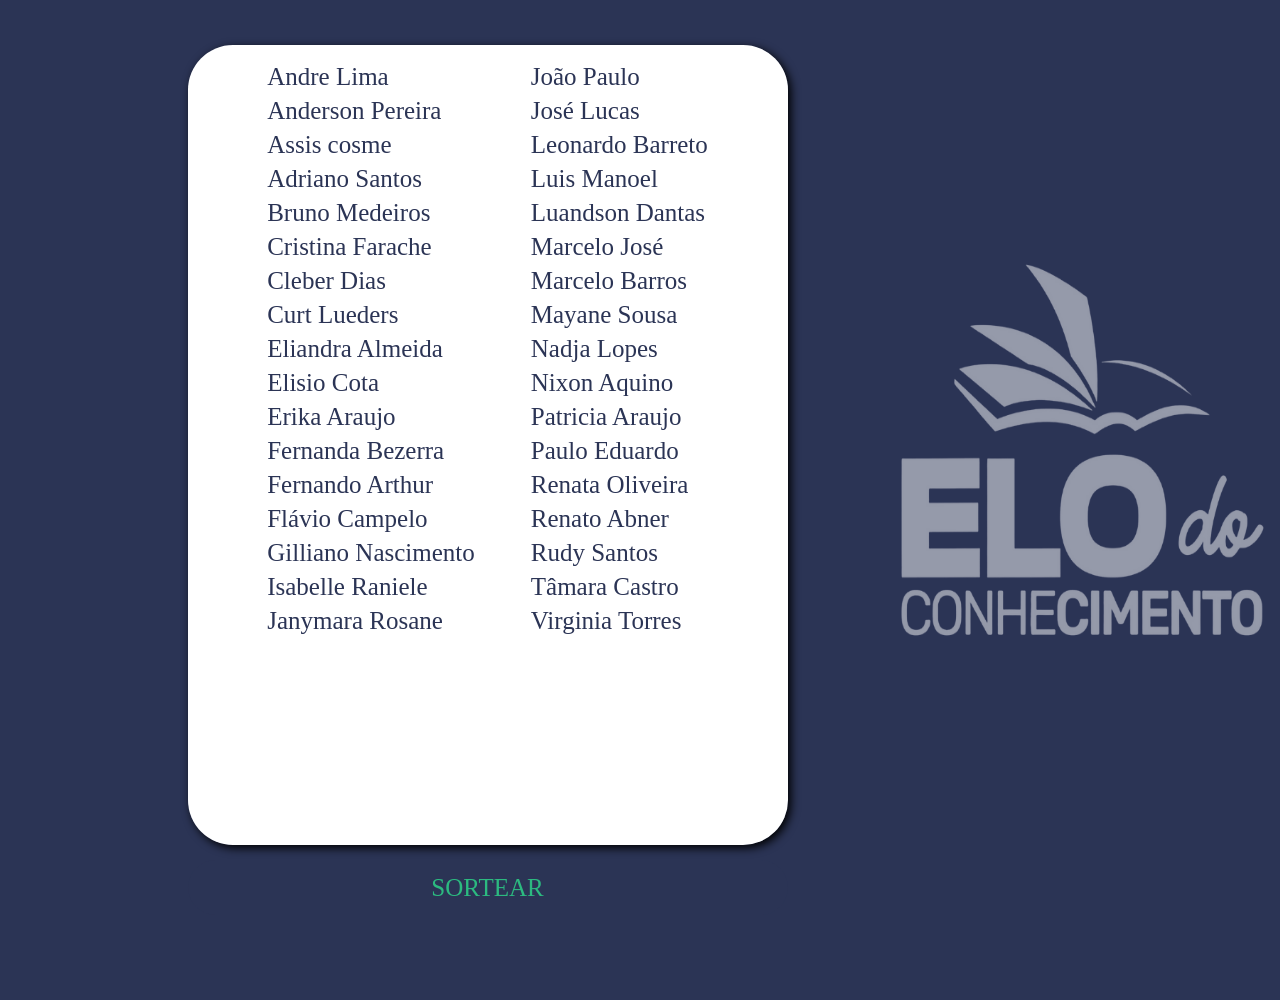
<file: page/main.html>
<!DOCTYPE html>
<html lang="pt-br">

<head>
    <meta name="viewport" content="width=device-width, initial-scale=1.0">
    <meta charset="utf-8">
    <title>ELO DO CONHECIMENTO</title>
    <link href="./css/main/style.css" type="text/css" rel="stylesheet" />
</head>

<body>
    <main>
        <div id="sort">
            <form action="submit">
                <fieldset>
                    <ul>
                        <li><input id="chkbox30" type="checkbox" name="item" value="Andre Lima" /><label for="chkbox30">Andre Lima</label></li>
                        <li><input id="chkbox01" type="checkbox" name="item" value="Anderson Pereira" /><label for="chkbox01">Anderson Pereira</label></li>
                        <li><input id="chkbox02" type="checkbox" name="item" value="Assis Cosme" /><label for="chkbox02">Assis cosme</label></li>
                        <li><input id="chkbox03" type="checkbox" name="item" value="Adriano Santos" /><label for="chkbox03">Adriano Santos</label></li>
                        <li><input id="chkbox04" type="checkbox" name="item" value="Bruno Medeiros" /><label for="chkbox04">Bruno Medeiros</label></li>
                        <li><input id="chkbox05" type="checkbox" name="item" value="Cristina Farache" /><label for="chkbox05">Cristina Farache</label></li>
                        <li><input id="chkbox35" type="checkbox" name="item" value="Cleber Dias" /><label for="chkbox35">Cleber Dias</label></li>
                        <li><input id="chkbox06" type="checkbox" name="item" value="Curt Lueders" /><label for="chkbox06">Curt Lueders</label></li>
                        <li><input id="chkbox07" type="checkbox" name="item" value="Eliandra Almeida" /><label for="chkbox07">Eliandra Almeida</label></li>
                        <li><input id="chkbox08" type="checkbox" name="item" value="Elisio Cota" /><label for="chkbox08">Elisio Cota</label></li>
                        <li><input id="chkbox09" type="checkbox" name="item" value="Erika Araujo" /><label for="chkbox09">Erika Araujo</label></li>
                        <li><input id="chkbox10" type="checkbox" name="item" value="Fernanda Bezerra" /><label for="chkbox10">Fernanda Bezerra</label></li>
                        <li><input id="chkbox11" type="checkbox" name="item" value="Fernando Arthur" /><label for="chkbox11">Fernando Arthur</label></li>
                        <li><input id="chkbox12" type="checkbox" name="item" value="Flávio Campelo" /><label for="chkbox12">Flávio Campelo</label></li>
                        <li><input id="chkbox31" type="checkbox" name="item" value="Gilliano Nascimento" /><label for="chkbox31">Gilliano Nascimento</label></li>
                        <li><input id="chkbox32" type="checkbox" name="item" value="Isabelle Raniele" /><label for="chkbox32">Isabelle Raniele</label></li>
                        <li><input id="chkbox33" type="checkbox" name="item" value="Janymara Rosane" /><label for="chkbox33">Janymara Rosane</label></li>
                        
                        
                    </ul>
                    <ul>
                        <li><input id="chkbox13" type="checkbox" name="item" value="João Paulo" /><label for="chkbox13">João Paulo</label></li>
                        <li><input id="chkbox14" type="checkbox" name="item" value="José Lucas" /><label for="chkbox14">José Lucas</label></li>
                        <li><input id="chkbox15" type="checkbox" name="item" value="Leonardo Barreto" /><label for="chkbox15">Leonardo Barreto</label></li>
                        <li><input id="chkbox34" type="checkbox" name="item" value="Luis Manoel" /><label for="chkbox34">Luis Manoel</label></li>
                        <li><input id="chkbox16" type="checkbox" name="item" value="Luandson Dantas" /><label for="chkbox16">Luandson Dantas</label></li>
                        <li><input id="chkbox17" type="checkbox" name="item" value="Marcelo José" /><label for="chkbox17">Marcelo José</label></li>
                        <li><input id="chkbox18" type="checkbox" name="item" value="Marcelo Barros" /><label for="chkbox18">Marcelo Barros</label></li>
                        <li><input id="chkbox19" type="checkbox" name="item" value="Mayane Sousa" /><label for="chkbox19">Mayane Sousa</label></li>
                        <li><input id="chkbox20" type="checkbox" name="item" value="Nadja Lopes" /><label for="chkbox20">Nadja Lopes</label></li>
                        <li><input id="chkbox21" type="checkbox" name="item" value="Nixon Aquino" /><label for="chkbox21">Nixon Aquino</label></li>
                        <li><input id="chkbox22" type="checkbox" name="item" value="Patricia Araujo" /><label for="chkbox22">Patricia Araujo</label></li>
                        <li><input id="chkbox23" type="checkbox" name="item" value="Paulo Eduardo" /><label for="chkbox23">Paulo Eduardo</label></li>
                        <li><input id="chkbox24" type="checkbox" name="item" value="Renata Oliveira" /><label for="chkbox24">Renata Oliveira</label></li>
                        <li><input id="chkbox25" type="checkbox" name="item" value="Renato Abner" /><label for="chkbox25">Renato Abner</label></li>
                        <!-- <li><input id="chkbox26" type="checkbox" name="item" value="Roberto Costa" /><label for="chkbox26">Roberto Costa</label></li> -->
                        <li><input id="chkbox27" type="checkbox" name="item" value="Rudy Santos" /><label for="chkbox27">Rudy Santos</label></li>
                        <li><input id="chkbox28" type="checkbox" name="item" value="Tâmara Castro" /><label for="chkbox28">Tâmara Castro</label></li>
                        <li><input id="chkbox29" type="checkbox" name="item" value="Virginia Torres" /><label for="chkbox29">Virginia Torres</label></li>
                    </ul>
                </fieldset>
                <div class="btn">
                    <input class="bton" onclick="sortRandomly()" id="sortear" type="button" name="botao" value="SORTEAR" />
                </div>
            </form>
        </div>
        <div id="result">
            <div id="contador"></div>
        </div>
    </main>
    <img id="fundo" src="./img/background/main/Fundo_page-0003.png" />
    <script src="./javascript/sort.js"></script>
</body>

</html>
</file>
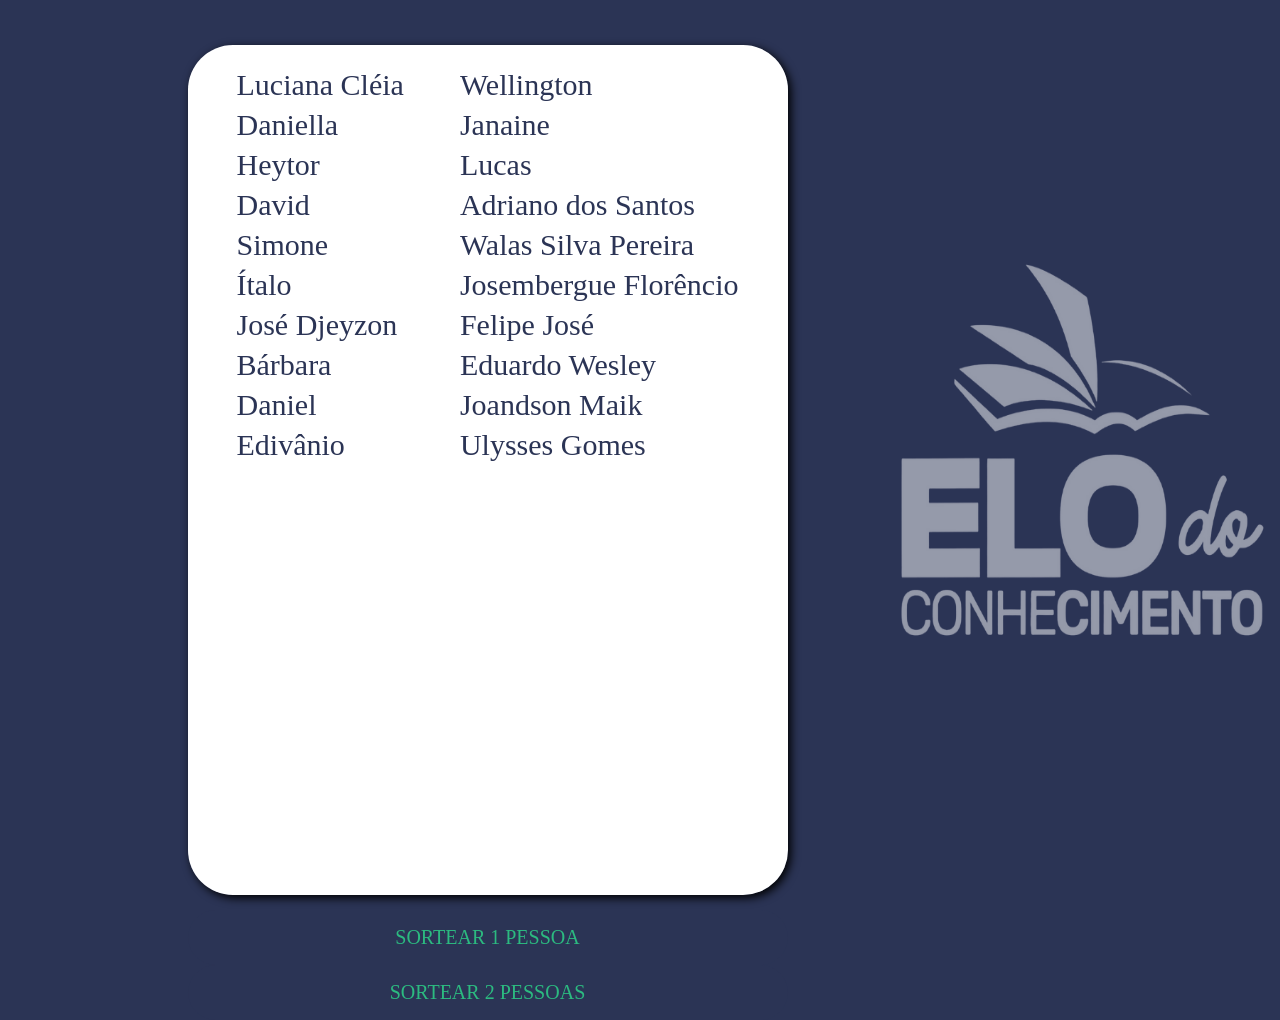
<file: qualidade/main.html>
<!DOCTYPE html>
<html lang="pt-br">

<head>
    <meta name="viewport" content="width=device-width, initial-scale=1.0">
    <meta charset="utf-8">
    <title> ELO DO CONHECIMENTO </title>
    <link href="./css/main/style.css" type="text/css" rel="stylesheet" />
</head>

<body>
         <!-- <header>
            <figure id="img_header">
                <label>
                    <h1>SORTEIO DOS ORADORES DO DIA</h1>
                </label>
                <img src="./Header_bk.jpg" width="1349px" height="114px" alt="cabecalho"/>        
            </figure>
        </header> -->   
    <main>
        
        <div id="sort">
            <form action="submit">
                <fieldset>
                    <ul>
			<li><input id="chkbox01" type="checkbox" name="item" value="Luciana Cléia"   /><label for="chkbox01">Luciana Cléia</label></li> 
			<li><input id="chkbox02" type="checkbox" name="item" value="Daniella"        /><label for="chkbox02">Daniella</label></li>					
			<li><input id="chkbox03" type="checkbox" name="item" value="Heytor"          /><label for="chkbox03">Heytor</label></li>               
                        <li><input id="chkbox04" type="checkbox" name="item" value="David"           /><label for="chkbox04">David</label></li>
                        <li><input id="chkbox05" type="checkbox" name="item" value="Simone"          /><label for="chkbox05">Simone</label></li>
                        <li><input id="chkbox06" type="checkbox" name="item" value="Ítalo"           /><label for="chkbox06">Ítalo</label></li>
                        <li><input id="chkbox07" type="checkbox" name="item" value="José Djeyzon"    /><label for="chkbox07">José Djeyzon</label></li>
                        <li><input id="chkbox08" type="checkbox" name="item" value="Bárbara"         /><label for="chkbox08">Bárbara</label></li>                   
                        <li><input id="chkbox09" type="checkbox" name="item" value="Daniel"          /><label for="chkbox09">Daniel</label></li>
			<li><input id="chkbox10" type="checkbox" name="item" value="Edivânio"        /><label for="chkbox10">Edivânio</label></li>
                     </ul>
		     <ul>			
			<li><input id="chkbox11" type="checkbox" name="item" value="Wellington"             /><label for="chkbox11">Wellington</label></li>
			<li><input id="chkbox12" type="checkbox" name="item" value="Janaine"                /><label for="chkbox12">Janaine</label></li>
			<li><input id="chkbox13" type="checkbox" name="item" value="Lucas"                  /><label for="chkbox13">Lucas</label></li>
			<li><input id="chkbox14" type="checkbox" name="item" value="Adriano dos Santos"     /><label for="chkbox14">Adriano dos Santos</label></li> 
			<li><input id="chkbox15" type="checkbox" name="item" value="Walas Silva Pereira"    /><label for="chkbox15">Walas Silva Pereira</label></li>
			<li><input id="chkbox16" type="checkbox" name="item" value="Josembergue Florêncio"  /><label for="chkbox16">Josembergue Florêncio</label></li>
			<li><input id="chkbox17" type="checkbox" name="item" value="Felipe José"            /><label for="chkbox17">Felipe José</label></li>
			<li><input id="chkbox18" type="checkbox" name="item" value="Eduardo Wesley"         /><label for="chkbox18">Eduardo Wesley</label></li>
			<li><input id="chkbox19" type="checkbox" name="item" value="Joandson Maik"          /><label for="chkbox19">Joandson Maik</label></li>
			<li><input id="chkbox20" type="checkbox" name="item" value="Ulysses Gomes"          /><label for="chkbox20">Ulysses Gomes</label></li>
		     </ul>
		</fieldset>
                <div class="btn">
                    <input class="bton" onclick="sortRandomly2()" id="sortear" type="button" name="botao" value="SORTEAR 1 PESSOA" />
                </div>
                <div class="btn">
                    <input class="bton" onclick="sortRandomly()" id="sortear" type="button" name="botao" value="SORTEAR 2 PESSOAS" />
                </div>
            </form>
        </div>
        <div id="result">
            <div id="contador"></div>
        </div>
    </main>
    <img id="fundo" src="./img/background/main/Fundo_page-0003.png" />
    <script src="./javascript/sort.js"></script>
    <script src="./javascript/sort2.js"></script>
  
</body>

</html>
</file>
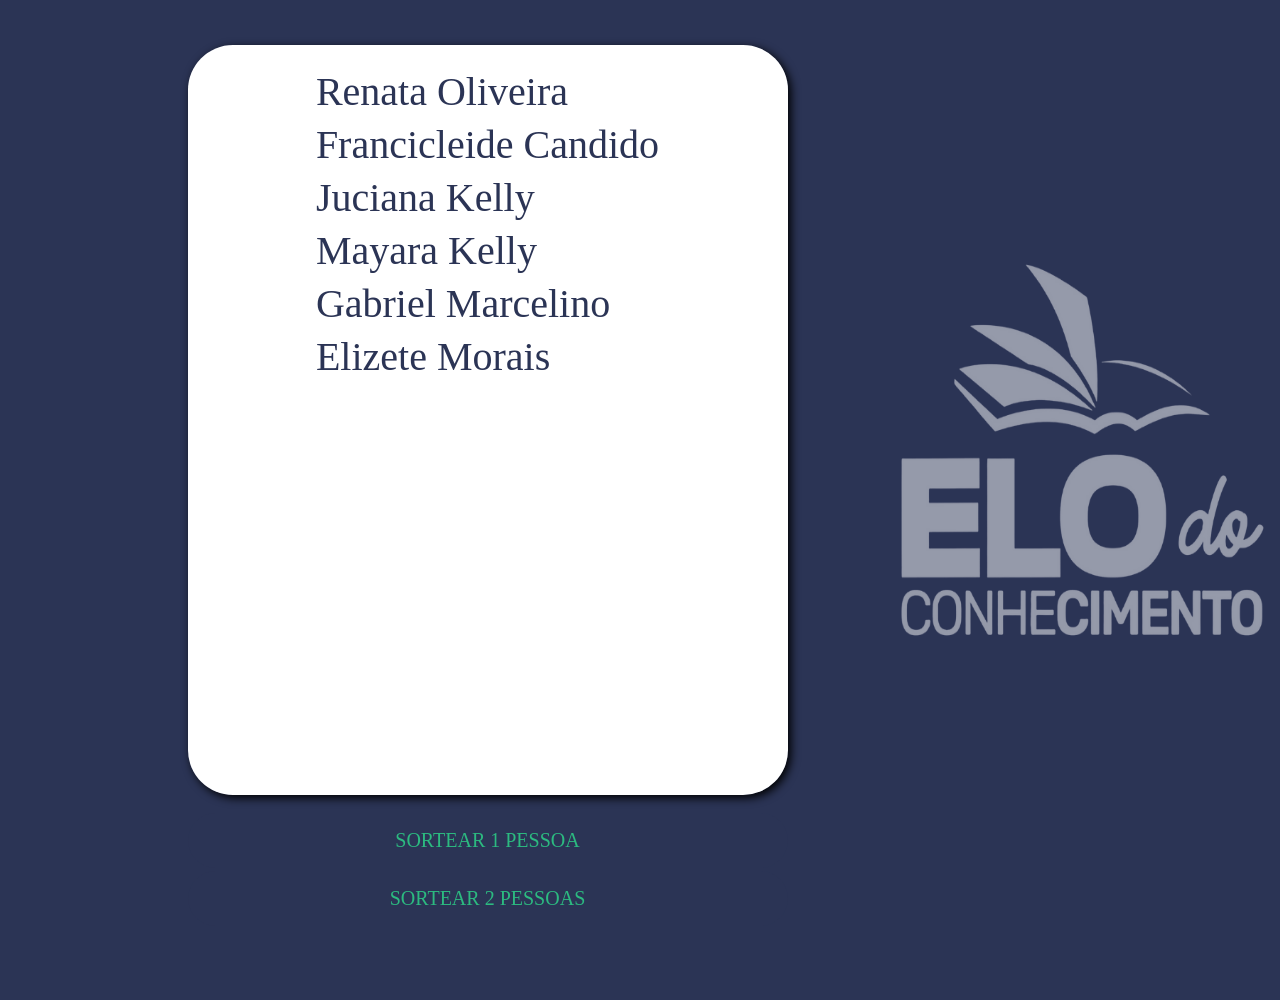
<file: rh/main.html>
<!DOCTYPE html>
<html lang="pt-br">

<head>
    <meta name="viewport" content="width=device-width, initial-scale=1.0">
    <meta charset="utf-8">
    <title> ELO DO CONHECIMENTO </title>
    <link href="./css/main/style.css" type="text/css" rel="stylesheet" />
</head>

<body>
         <!-- <header>
            <figure id="img_header">
                <label>
                    <h1>SORTEIO DOS ORADORES DO DIA</h1>
                </label>
                <img src="./Header_bk.jpg" width="1349px" height="114px" alt="cabecalho"/>        
            </figure>
        </header> -->   
    <main>
        
        <div id="sort">
            <form action="submit">
                <fieldset>
                    <ul>
			<li><input id="chkbox01" type="checkbox" name="item" value="Renata Oliveira"          /><label for="chkbox01">Renata Oliveira</label></li> 
			<li><input id="chkbox02" type="checkbox" name="item" value="Francicleide Candido"     /><label for="chkbox02">Francicleide Candido</label></li>					
			<li><input id="chkbox03" type="checkbox" name="item" value="Juciana Kelly"            /><label for="chkbox03">Juciana Kelly</label></li>               
                        <li><input id="chkbox04" type="checkbox" name="item" value="Mayara Kelly"             /><label for="chkbox04">Mayara Kelly</label></li>
                        <li><input id="chkbox05" type="checkbox" name="item" value="Gabriel Marcelino"        /><label for="chkbox05">Gabriel Marcelino</label></li>					
                        <li><input id="chkbox06" type="checkbox" name="item" value="Elizete Morais"           /><label for="chkbox06">Elizete Morais</label></li>
		    </ul>
                </fieldset>
                <div class="btn">
                    <input class="bton" onclick="sortRandomly2()" id="sortear" type="button" name="botao" value="SORTEAR 1 PESSOA" />
                </div>
                <div class="btn">
                    <input class="bton" onclick="sortRandomly()" id="sortear" type="button" name="botao" value="SORTEAR 2 PESSOAS" />
                </div>
            </form>
        </div>
        <div id="result">
            <div id="contador"></div>
        </div>
    </main>
    <img id="fundo" src="./img/background/main/Fundo_page-0003.png" />
    <script src="./javascript/sort.js"></script>
    <script src="./javascript/sort2.js"></script>
  
</body>

</html>
</file>
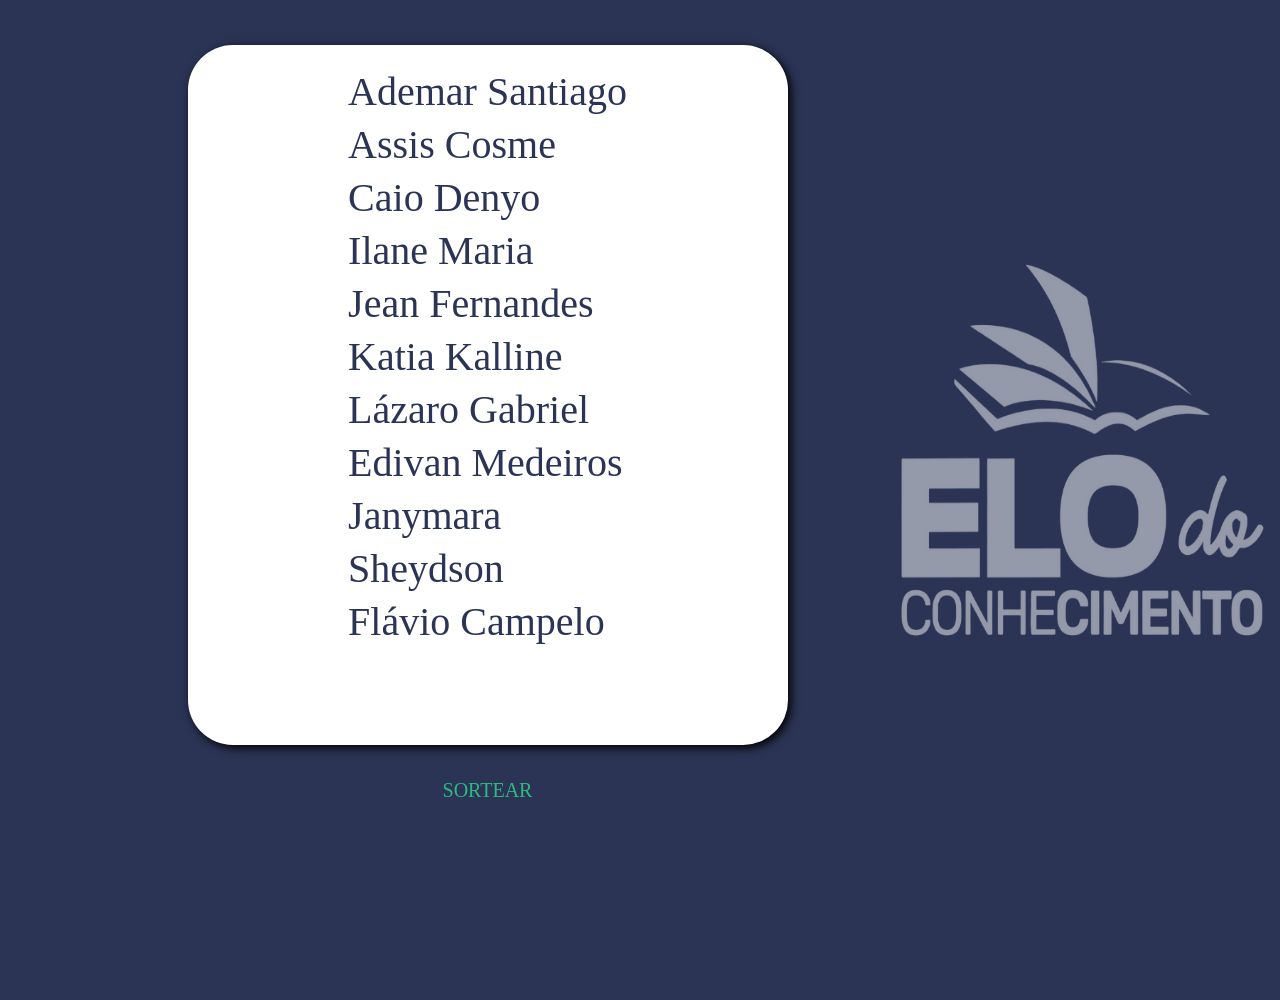
<file: ti/main.html>
<!DOCTYPE html>
<html lang="pt-br">

<head>
    <meta name="viewport" content="width=device-width, initial-scale=1.0">
    <meta charset="utf-8">
    <title> ELO DO CONHECIMENTO </title>
    <link href="./css/main/style.css" type="text/css" rel="stylesheet" />
</head>

<body>
         <!-- <header>
            <figure id="img_header">
                <label>
                    <h1>SORTEIO DOS ORADORES DO DIA</h1>
                </label>
                <img src="./Header_bk.jpg" width="1349px" height="114px" alt="cabecalho"/>        
            </figure>
        </header> -->   
    <main>
        
        <div id="sort">
            <form action="submit">
                <fieldset>
                    <ul>
			<li><input id="chkbox01" type="checkbox" name="item" value="Ademar Santiago"       /><label for="chkbox01">Ademar Santiago</label></li> 
                        <li><input id="chkbox02" type="checkbox" name="item" value="Assis Cosme"           /><label for="chkbox02">Assis Cosme</label></li>                
                        <li><input id="chkbox03" type="checkbox" name="item" value="Caio Denyo"            /><label for="chkbox03">Caio Denyo</label></li>						
			<li><input id="chkbox04" type="checkbox" name="item" value="Ilane Maria"           /><label for="chkbox04">Ilane Maria</label></li>               
                        <li><input id="chkbox05" type="checkbox" name="item" value="Jean Fernandes"        /><label for="chkbox05">Jean Fernandes</label></li>					
                        <li><input id="chkbox06" type="checkbox" name="item" value="Katia Kalline"         /><label for="chkbox06">Katia Kalline</label></li> 
                        <li><input id="chkbox07" type="checkbox" name="item" value="Lázaro Gabriel"        /><label for="chkbox07">Lázaro Gabriel</label></li> 
			<li><input id="chkbox08" type="checkbox" name="item" value="Edivan Medeiros"       /><label for="chkbox08">Edivan Medeiros</label></li>					
                        <li><input id="chkbox09" type="checkbox" name="item" value="Janymara"              /><label for="chkbox09">Janymara</label></li> 
                        <li><input id="chkbox10" type="checkbox" name="item" value="Sheydson"              /><label for="chkbox10">Sheydson</label></li>
			<li><input id="chkbox11" type="checkbox" name="item" value="Flávio Campelo"        /><label for="chkbox11">Flávio Campelo</label></li>
		    </ul>
                </fieldset>
                <div class="btn">
                    <input class="bton" onclick="sortRandomly()" id="sortear" type="button" name="botao" value="SORTEAR" />
                </div>
            </form>
        </div>
        <div id="result">
            <div id="contador"></div>
        </div>
    </main>
    <img id="fundo" src="./img/background/main/Fundo_page-0003.png" />
    <script src="./javascript/sort.js"></script>
  
</body>

</html>
</file>
<file: Comercial/css/style.css>
@import url('https://fonts.googleapis.com/css2?family=Bebas+Neue&family=Barlow:wght@300;400;600;700&display=swap');

*, *::before, *::after { box-sizing: border-box; margin: 0; padding: 0; }

:root {
    --blue-dark:   #1a2340;
    --blue-mid:    #2b3455;
    --green:       #2CBA80;
    --green-lt:    #4dd9a0;
    --white:       #f0f4ff;
    --muted:       #8a9bbf;
    --card-bg:     rgba(255,255,255,0.06);
    --card-border: rgba(255,255,255,0.12);
}

/* ── BODY ── */
body {
    min-height: 100vh;
    background-color: var(--blue-dark);
    color: var(--white);
    font-family: 'Barlow', sans-serif;
    display: flex;
    flex-direction: column;
    align-items: center;
    overflow-x: hidden;
}

/* ── BACKGROUND ── */
#bg {
    position: fixed;
    inset: 0;
    background-image: url('../img/background/Fundo_page-0003.jpg');
    background-size: cover;
    background-position: center;
    opacity: 0.12;
    z-index: 0;
    pointer-events: none;
}
#bg-overlay {
    position: fixed;
    inset: 0;
    background: linear-gradient(160deg, var(--blue-dark) 0%, rgba(26,35,64,0.85) 50%, rgba(26,35,64,0.97) 100%);
    z-index: 0;
    pointer-events: none;
}

/* ── PAGE WRAPPER ── */
.page {
    position: relative;
    z-index: 1;
    width: 100%;
    max-width: 1100px;
    padding: 36px 24px 60px;
    display: flex;
    flex-direction: column;
    align-items: center;
    gap: 32px;
}

/* ── HEADER ── */
header { text-align: center; width: 100%; }

.logo-icon { width: 60px; margin-bottom: 12px; }

.eyebrow {
    font-size: 11px;
    font-weight: 600;
    letter-spacing: .4em;
    color: var(--green);
    text-transform: uppercase;
    margin-bottom: 6px;
}
h1 {
    font-family: 'Bebas Neue', sans-serif;
    font-size: clamp(2.6rem, 6vw, 4.8rem);
    letter-spacing: .08em;
    line-height: 1;
    background: linear-gradient(135deg, #fff 0%, var(--green-lt) 60%, var(--green) 100%);
    -webkit-background-clip: text;
    -webkit-text-fill-color: transparent;
    background-clip: text;
}
.subtitle {
    margin-top: 8px;
    font-size: 13px;
    color: var(--muted);
    letter-spacing: .14em;
    text-transform: uppercase;
}
.header-line {
    width: 50px; height: 3px;
    background: linear-gradient(90deg, var(--green), transparent);
    border-radius: 2px;
    margin: 14px auto 0;
}

/* ── MAIN GRID ── */
.main-grid {
    display: grid;
    grid-template-columns: 380px 1fr;
    gap: 28px;
    width: 100%;
}
@media (max-width: 780px) {
    .main-grid { grid-template-columns: 1fr; }
}

/* ── PANEL ── */
.panel {
    background: var(--card-bg);
    border: 1px solid var(--card-border);
    border-radius: 20px;
    padding: 28px 22px;
    backdrop-filter: blur(8px);
}
.panel-label {
    font-size: 10px;
    font-weight: 700;
    letter-spacing: .35em;
    color: var(--green);
    text-transform: uppercase;
    margin-bottom: 18px;
    display: flex;
    align-items: center;
    gap: 8px;
}
.panel-label::after {
    content: '';
    flex: 1;
    height: 1px;
    background: var(--card-border);
}

/* ── SELECTION ROW ── */
.sel-row {
    display: flex;
    justify-content: space-between;
    align-items: center;
    margin-bottom: 14px;
}
.sel-count { font-size: 13px; color: var(--muted); }
.sel-count span { color: var(--green-lt); font-weight: 700; }
.toggle-all {
    background: none;
    border: none;
    color: var(--muted);
    font-size: 12px;
    font-family: 'Barlow', sans-serif;
    cursor: pointer;
    text-decoration: underline;
    letter-spacing: .06em;
    padding: 0;
    transition: color .2s;
}
.toggle-all:hover { color: var(--green-lt); }

/* ── PARTICIPANT LIST ── */
fieldset { border: none; }
ul { list-style: none; display: flex; flex-direction: column; gap: 4px; }
li { position: relative; }
li input[type="checkbox"] { display: none; }

li label {
    display: flex;
    align-items: center;
    gap: 12px;
    padding: 9px 12px;
    border-radius: 10px;
    border: 1px solid transparent;
    cursor: pointer;
    font-size: 13.5px;
    font-weight: 400;
    letter-spacing: .05em;
    color: var(--white);
    transition: background .15s, border-color .15s, color .15s;
    user-select: none;
}
li label:hover {
    background: rgba(44,186,128,.08);
    border-color: rgba(44,186,128,.2);
}
li label .avatar-thumb {
    width: 32px;
    height: 32px;
    border-radius: 50%;
    object-fit: cover;
    flex-shrink: 0;
    border: 2px solid rgba(255,255,255,.15);
    transition: border-color .15s;
}

/* custom checkbox */
li label::before {
    content: '';
    flex-shrink: 0;
    width: 16px;
    height: 16px;
    border: 2px solid rgba(255,255,255,.2);
    border-radius: 4px;
    background: transparent;
    transition: background .15s, border-color .15s;
    order: 99;
    margin-left: auto;
}
li input[type="checkbox"]:checked + label {
    background: rgba(44,186,128,.12);
    border-color: rgba(44,186,128,.4);
    color: var(--green-lt);
    font-weight: 600;
}
li input[type="checkbox"]:checked + label .avatar-thumb {
    border-color: var(--green);
}
li input[type="checkbox"]:checked + label::before {
    background: var(--green);
    border-color: var(--green);
    background-image: url("data:image/svg+xml,%3Csvg xmlns='http://www.w3.org/2000/svg' viewBox='0 0 12 10'%3E%3Cpath d='M1 5l3.5 3.5L11 1' stroke='%23fff' stroke-width='2' fill='none' stroke-linecap='round' stroke-linejoin='round'/%3E%3C/svg%3E");
    background-repeat: no-repeat;
    background-position: center;
    background-size: 9px;
}

/* ── DRAW BUTTON ── */
.btn-wrap { margin-top: 20px; }
.bton {
    width: 100%;
    padding: 15px;
    background: linear-gradient(135deg, var(--green-lt), var(--green), #1a8f5e);
    border: none;
    border-radius: 12px;
    font-family: 'Bebas Neue', sans-serif;
    font-size: 1.3rem;
    letter-spacing: .2em;
    color: #0d1a12;
    cursor: pointer;
    transition: filter .2s, transform .1s, box-shadow .2s;
    box-shadow: 0 4px 20px rgba(44,186,128,.35);
}
.bton:hover  { filter: brightness(1.1); box-shadow: 0 6px 28px rgba(44,186,128,.5); }
.bton:active { transform: scale(.98); }

/* ── RESULT PANEL ── */
#result-panel {
    display: flex;
    flex-direction: column;
    gap: 20px;
}

.result-placeholder {
    display: flex;
    flex-direction: column;
    align-items: center;
    justify-content: center;
    min-height: 300px;
    color: rgba(255,255,255,.15);
    font-size: 13px;
    letter-spacing: .15em;
    text-transform: uppercase;
    text-align: center;
    gap: 14px;
}

/* ── WINNER CARDS ── */
.winners-grid {
    display: grid;
    grid-template-columns: 1fr 1fr;
    gap: 16px;
    width: 100%;
}
@media (max-width: 500px) {
    .winners-grid { grid-template-columns: 1fr; }
}

.winner-card {
    background: var(--card-bg);
    border: 1px solid var(--card-border);
    border-radius: 20px;
    padding: 28px 16px;
    backdrop-filter: blur(8px);
    display: flex;
    flex-direction: column;
    align-items: center;
    text-align: center;
    animation: popIn .45s cubic-bezier(.34,1.56,.64,1) both;
    position: relative;
    overflow: hidden;
}
.winner-card::before {
    content: '';
    position: absolute;
    inset: 0;
    background: radial-gradient(ellipse 80% 50% at 50% 0%, rgba(44,186,128,.12), transparent 70%);
    pointer-events: none;
}

@keyframes popIn {
    from { opacity: 0; transform: translateY(20px) scale(.94); }
    to   { opacity: 1; transform: translateY(0) scale(1); }
}

.winner-badge {
    font-size: 10px;
    font-weight: 700;
    letter-spacing: .3em;
    color: var(--green);
    text-transform: uppercase;
    margin-bottom: 16px;
    z-index: 1;
}
.winner-photo {
    width: 130px;
    height: 130px;
    border-radius: 50%;
    object-fit: cover;
    border: 4px solid var(--green);
    box-shadow: 0 0 32px rgba(44,186,128,.4), 0 8px 24px rgba(0,0,0,.4);
    animation: photoReveal 1s ease-out both;
    margin-bottom: 18px;
    z-index: 1;
}
@keyframes photoReveal {
    from { opacity: 0; transform: scale(.8); filter: blur(8px); }
    to   { opacity: 1; transform: scale(1);  filter: blur(0);   }
}
.winner-name {
    font-family: 'Bebas Neue', sans-serif;
    font-size: clamp(1.2rem, 2.5vw, 1.8rem);
    letter-spacing: .08em;
    background: linear-gradient(135deg, #fff, var(--green-lt));
    -webkit-background-clip: text;
    -webkit-text-fill-color: transparent;
    background-clip: text;
    line-height: 1.15;
    margin-bottom: 4px;
    z-index: 1;
}
.winner-number {
    font-size: 11px;
    color: var(--muted);
    letter-spacing: .12em;
    z-index: 1;
}

/* pulsing rings */
.ring {
    position: absolute;
    width: 180px; height: 180px;
    border-radius: 50%;
    border: 1px solid rgba(44,186,128,.18);
    top: 46px;
    animation: ringPulse 2.2s ease-out infinite;
    pointer-events: none;
}
.ring:nth-child(2) {
    width: 220px; height: 220px;
    top: 26px;
    animation-delay: .35s;
}
@keyframes ringPulse {
    0%   { transform: scale(.88); opacity: .7; }
    100% { transform: scale(1.25); opacity: 0; }
}

/* ── ERROR MESSAGE ── */
.error-msg {
    color: #e07070;
    font-size: 13px;
    text-align: center;
    padding: 14px 18px;
    border: 1px solid rgba(220,96,96,.3);
    border-radius: 12px;
    background: rgba(220,96,96,.06);
    animation: popIn .3s ease both;
    letter-spacing: .04em;
}

/* ── HISTORY ── */
.history-wrap {
    background: var(--card-bg);
    border: 1px solid var(--card-border);
    border-radius: 20px;
    padding: 22px;
    backdrop-filter: blur(8px);
}
.history-list {
    display: flex;
    flex-direction: column;
    gap: 8px;
    max-height: 180px;
    overflow-y: auto;
    scrollbar-width: thin;
    scrollbar-color: var(--card-border) transparent;
}
.history-list::-webkit-scrollbar { width: 4px; }
.history-list::-webkit-scrollbar-thumb { background: var(--card-border); border-radius: 2px; }

.history-item {
    display: flex;
    align-items: center;
    gap: 10px;
    font-size: 13px;
    color: var(--muted);
    padding: 6px 10px;
    border-radius: 8px;
    background: rgba(255,255,255,.03);
}
.history-item strong { color: var(--white); font-weight: 600; }
.history-num {
    min-width: 20px; height: 20px;
    background: var(--blue-mid);
    border-radius: 50%;
    font-size: 10px;
    display: flex;
    align-items: center;
    justify-content: center;
    color: var(--green);
    font-weight: 700;
    flex-shrink: 0;
}
</file>
<file: Page/css/style.css>
@import url('https://fonts.googleapis.com/css2?family=Bebas+Neue&family=Barlow:wght@300;400;600;700&display=swap');

*, *::before, *::after { box-sizing: border-box; margin: 0; padding: 0; }

:root {
    --blue-dark:   #1a2340;
    --blue-mid:    #2b3455;
    --green:       #2CBA80;
    --green-lt:    #4dd9a0;
    --green-dk:    #1a8f5e;
    --white:       #f0f4ff;
    --muted:       #9aaacb;          /* contraste melhorado (WCAG AA) */
    --danger:      #ff8a8a;
    --card-bg:     rgba(255,255,255,0.06);
    --card-border: rgba(255,255,255,0.12);
    --glow:        0 0 32px rgba(44,186,128,.4);
    --radius-lg:   20px;
    --radius-md:   12px;
    --ease-pop:    cubic-bezier(.34,1.56,.64,1);
    --font-display:'Bebas Neue', Impact, sans-serif;
    --font-body:   'Barlow', system-ui, -apple-system, 'Segoe UI', sans-serif;
}

html { scroll-behavior: smooth; -webkit-text-size-adjust: 100%; }

body {
    min-height: 100vh;
    min-height: 100dvh;
    background-color: var(--blue-dark);
    color: var(--white);
    font-family: var(--font-body);
    display: flex; flex-direction: column; align-items: center;
    overflow-x: hidden;
    -webkit-font-smoothing: antialiased;
    text-rendering: optimizeLegibility;
}

img { display: block; max-width: 100%; }
button { font: inherit; }
[hidden] { display: none !important; }

::selection { background: var(--green); color: #0d1a12; }

/* ── ACESSIBILIDADE ── */
.sr-only {
    position: absolute; width: 1px; height: 1px; padding: 0; margin: -1px;
    overflow: hidden; clip: rect(0,0,0,0); white-space: nowrap; border: 0;
}
.skip-link {
    position: absolute; top: -60px; left: 16px; z-index: 1000;
    background: var(--green); color: #0d1a12; font-weight: 700;
    padding: 10px 16px; border-radius: 8px; text-decoration: none;
    transition: top .2s;
}
.skip-link:focus { top: 16px; }
:focus-visible { outline: 2px solid var(--green-lt); outline-offset: 3px; border-radius: 6px; }

/* ── BACKGROUND ── */
#bg {
    position: fixed; inset: 0;
    background-image: url('../img/background/Fundo_page-0003.jpg');
    background-size: cover; background-position: center;
    opacity: 0.12; z-index: 0; pointer-events: none;
}
#bg-overlay {
    position: fixed; inset: 0;
    background:
        radial-gradient(ellipse 60% 40% at 15% 0%, rgba(44,186,128,.10), transparent 70%),
        radial-gradient(ellipse 50% 40% at 100% 100%, rgba(77,217,160,.06), transparent 70%),
        linear-gradient(160deg, var(--blue-dark) 0%, rgba(26,35,64,0.85) 50%, rgba(26,35,64,0.97) 100%);
    z-index: 0; pointer-events: none;
}
#confetti-canvas {
    position: fixed; inset: 0; width: 100%; height: 100%;
    z-index: 1001; pointer-events: none;
}

/* ── PAGE ── */
.page {
    position: relative; z-index: 1;
    width: 100%; max-width: 1200px;
    padding: clamp(24px, 4vw, 40px) clamp(16px, 3vw, 24px) 60px;
    display: flex; flex-direction: column; align-items: center; gap: 32px;
    flex: 1;
}

/* ── HEADER ── */
header { text-align: center; width: 100%; animation: fadeDown .6s ease both; }
.logo-icon { width: 60px; margin: 0 auto 12px; filter: drop-shadow(0 0 12px rgba(44,186,128,.35)); }
.eyebrow {
    font-size: 11px; font-weight: 600; letter-spacing: .4em;
    color: var(--green); text-transform: uppercase; margin-bottom: 6px;
}
h1 {
    font-family: var(--font-display);
    font-size: clamp(2.6rem, 6vw, 4.8rem);
    font-weight: 400; letter-spacing: .08em; line-height: 1;
    background: linear-gradient(135deg, #fff 0%, var(--green-lt) 60%, var(--green) 100%);
    -webkit-background-clip: text; -webkit-text-fill-color: transparent; background-clip: text;
}
.subtitle {
    margin-top: 8px; font-size: 13px; color: var(--muted);
    letter-spacing: .14em; text-transform: uppercase;
}
.header-line {
    width: 60px; height: 3px;
    background: linear-gradient(90deg, transparent, var(--green), transparent);
    border-radius: 2px; margin: 14px auto 0;
}
@keyframes fadeDown { from { opacity: 0; transform: translateY(-12px); } to { opacity: 1; transform: none; } }

/* ── MAIN GRID ── */
.main-grid {
    display: grid;
    grid-template-columns: minmax(0, 520px) minmax(0, 1fr);
    gap: 28px; width: 100%; align-items: start;
}
@media (max-width: 900px) { .main-grid { grid-template-columns: 1fr; } }

/* ── PANEL ── */
.panel {
    background: var(--card-bg);
    border: 1px solid var(--card-border);
    border-radius: var(--radius-lg); padding: 28px 22px;
    -webkit-backdrop-filter: blur(10px); backdrop-filter: blur(10px);
    box-shadow: 0 20px 50px rgba(0,0,0,.25), inset 0 1px 0 rgba(255,255,255,.06);
    animation: popIn .5s ease both;
}
.panel-label {
    font-size: 10px; font-weight: 700; letter-spacing: .35em;
    color: var(--green); text-transform: uppercase; margin-bottom: 18px;
    display: flex; align-items: center; gap: 8px;
}
.panel-label::after { content: ''; flex: 1; height: 1px; background: var(--card-border); }

/* ── SELECTION ROW ── */
.sel-row { display: flex; justify-content: space-between; align-items: center; gap: 12px; margin-bottom: 14px; flex-wrap: wrap; }
.sel-count { font-size: 13px; color: var(--muted); }
.sel-count #selCount { color: var(--green-lt); font-weight: 700; font-variant-numeric: tabular-nums; }
.toggle-all {
    background: rgba(255,255,255,.04); border: 1px solid var(--card-border);
    color: var(--muted); font-size: 12px; font-family: var(--font-body);
    cursor: pointer; letter-spacing: .06em;
    padding: 6px 12px; border-radius: 999px;
    transition: color .2s, border-color .2s, background .2s;
}
.toggle-all:hover { color: var(--green-lt); border-color: rgba(44,186,128,.4); background: rgba(44,186,128,.08); }

/* ── BUSCA ── */
.search-wrap { position: relative; margin-bottom: 14px; }
.search-wrap svg {
    position: absolute; left: 12px; top: 50%; transform: translateY(-50%);
    width: 16px; height: 16px; fill: none; stroke: var(--muted); stroke-width: 2; stroke-linecap: round;
    pointer-events: none;
}
#search {
    width: 100%; padding: 10px 12px 10px 38px;
    background: rgba(0,0,0,.18); color: var(--white);
    border: 1px solid var(--card-border); border-radius: 10px;
    font-family: var(--font-body); font-size: 14px;
    transition: border-color .2s, box-shadow .2s;
}
#search::placeholder { color: var(--muted); opacity: .8; }
#search:focus { outline: none; border-color: var(--green); box-shadow: 0 0 0 3px rgba(44,186,128,.18); }

/* ── TWO-COLUMN LIST ── */
fieldset { border: none; min-width: 0; }
.list-grid {
    display: grid; grid-template-columns: 1fr 1fr; gap: 0 12px;
    max-height: min(60vh, 640px); overflow-y: auto; padding-right: 4px;
    scrollbar-width: thin; scrollbar-color: var(--card-border) transparent;
}
.list-grid::-webkit-scrollbar { width: 5px; }
.list-grid::-webkit-scrollbar-thumb { background: var(--card-border); border-radius: 3px; }
@media (max-width: 500px) { .list-grid { grid-template-columns: 1fr; } }

ul { list-style: none; display: flex; flex-direction: column; gap: 3px; }
li { position: relative; }

/* checkbox oculto visualmente mas acessível via teclado */
li input[type="checkbox"] { position: absolute; opacity: 0; width: 1px; height: 1px; pointer-events: none; }
li input[type="checkbox"]:focus-visible + label { outline: 2px solid var(--green-lt); outline-offset: 1px; }

li label {
    display: flex; align-items: center; gap: 10px;
    padding: 7px 10px; border-radius: 9px;
    border: 1px solid transparent; cursor: pointer;
    font-size: 13px; font-weight: 400; letter-spacing: .04em; color: var(--white);
    transition: background .15s, border-color .15s, color .15s, transform .15s;
    user-select: none; min-height: 42px;
}
li label .p-name { overflow: hidden; text-overflow: ellipsis; white-space: nowrap; }
li label:hover { background: rgba(44,186,128,.08); border-color: rgba(44,186,128,.2); transform: translateX(2px); }
li label .avatar-thumb {
    width: 28px; height: 28px; border-radius: 50%; object-fit: cover; flex-shrink: 0;
    border: 2px solid rgba(255,255,255,.15); background: var(--blue-mid);
    transition: border-color .15s, transform .15s;
}
li label:hover .avatar-thumb { transform: scale(1.08); }
li label .avatar-placeholder {
    width: 28px; height: 28px; border-radius: 50%; flex-shrink: 0;
    background: rgba(44,186,128,.12); border: 2px solid rgba(44,186,128,.2);
    display: flex; align-items: center; justify-content: center;
    font-size: 11px; font-weight: 700; color: var(--green-lt); letter-spacing: 0;
}
li label::before {
    content: ''; flex-shrink: 0; width: 16px; height: 16px;
    border: 2px solid rgba(255,255,255,.25); border-radius: 4px; background: transparent;
    transition: background .15s, border-color .15s, transform .2s var(--ease-pop);
    order: 99; margin-left: auto;
}
li input[type="checkbox"]:checked + label {
    background: rgba(44,186,128,.12); border-color: rgba(44,186,128,.4);
    color: var(--green-lt); font-weight: 600;
}
li input[type="checkbox"]:checked + label .avatar-thumb,
li input[type="checkbox"]:checked + label .avatar-placeholder { border-color: var(--green); }
li input[type="checkbox"]:checked + label::before {
    background: var(--green); border-color: var(--green); transform: scale(1.1);
    background-image: url("data:image/svg+xml,%3Csvg xmlns='http://www.w3.org/2000/svg' viewBox='0 0 12 10'%3E%3Cpath d='M1 5l3.5 3.5L11 1' stroke='%23fff' stroke-width='2' fill='none' stroke-linecap='round' stroke-linejoin='round'/%3E%3C/svg%3E");
    background-repeat: no-repeat; background-position: center; background-size: 9px;
}
.no-results { text-align: center; color: var(--muted); font-size: 13px; padding: 20px 0; }

/* ── BUTTON ── */
.btn-wrap { margin-top: 20px; }
.bton, .modal-btn-novo {
    background: linear-gradient(135deg, var(--green-lt), var(--green), var(--green-dk));
    background-size: 200% 200%; background-position: 0% 50%;
    border: none; border-radius: var(--radius-md);
    font-family: var(--font-display); color: #0d1a12; cursor: pointer;
    transition: background-position .4s, transform .1s, box-shadow .2s, filter .2s;
    box-shadow: 0 4px 20px rgba(44,186,128,.35);
    position: relative; overflow: hidden;
}
.bton { width: 100%; padding: 16px; font-size: 1.35rem; letter-spacing: .2em; }
.bton::after, .modal-btn-novo::after {
    content: ''; position: absolute; inset: 0;
    background: linear-gradient(120deg, transparent 30%, rgba(255,255,255,.35) 50%, transparent 70%);
    transform: translateX(-100%); transition: transform .6s;
}
.bton:hover, .modal-btn-novo:hover { background-position: 100% 50%; box-shadow: 0 8px 30px rgba(44,186,128,.5); transform: translateY(-1px); }
.bton:hover::after, .modal-btn-novo:hover::after { transform: translateX(100%); }
.bton:active, .modal-btn-novo:active { transform: scale(.98); }
.bton:disabled { filter: grayscale(.4) brightness(.85); cursor: wait; transform: none; }
.kbd-hint { margin-top: 10px; text-align: center; font-size: 11px; color: var(--muted); letter-spacing: .06em; }
kbd {
    font-family: inherit; font-size: 10px; padding: 2px 6px; border-radius: 4px;
    border: 1px solid var(--card-border); background: rgba(255,255,255,.05);
}

/* ── RESULT PANEL ── */
#result-panel { display: flex; flex-direction: column; gap: 20px; position: sticky; top: 24px; }
@media (max-width: 900px) { #result-panel { position: static; } }
.result-placeholder {
    display: flex; flex-direction: column; align-items: center; justify-content: center;
    min-height: 320px; color: rgba(255,255,255,.28);
    font-size: 13px; letter-spacing: .15em; text-transform: uppercase; text-align: center; gap: 14px;
    border: 1px dashed var(--card-border); border-radius: var(--radius-lg);
}
.result-placeholder svg { animation: float 3s ease-in-out infinite; }
@keyframes float { 50% { transform: translateY(-6px); } }

/* ── ROLETA ── */
.rolling {
    min-height: 320px; display: flex; flex-direction: column; align-items: center; justify-content: center; gap: 12px;
    background: var(--card-bg); border: 1px solid rgba(44,186,128,.3); border-radius: var(--radius-lg);
    box-shadow: inset 0 0 60px rgba(44,186,128,.08);
}
.rolling-label { font-size: 11px; letter-spacing: .4em; color: var(--green); text-transform: uppercase; animation: blink 1s infinite; }
.rolling-name {
    font-family: var(--font-display); font-size: clamp(2rem, 4vw, 3rem); letter-spacing: .08em;
    color: var(--white); text-shadow: 0 0 24px rgba(77,217,160,.5); min-height: 1.2em; text-align: center;
}
@keyframes blink { 50% { opacity: .4; } }

/* ── WINNER CARDS ── */
.winners-grid { display: grid; grid-template-columns: 1fr 1fr; gap: 16px; width: 100%; }
@media (max-width: 500px) { .winners-grid { grid-template-columns: 1fr; } }
.winner-card {
    background: var(--card-bg); border: 1px solid var(--card-border);
    border-radius: var(--radius-lg); padding: 28px 16px;
    -webkit-backdrop-filter: blur(8px); backdrop-filter: blur(8px);
    display: flex; flex-direction: column; align-items: center; text-align: center;
    animation: popIn .45s var(--ease-pop) both;
    position: relative; overflow: hidden;
}
.winner-card:nth-child(2) { animation-delay: .1s; }
.winner-card::before {
    content: ''; position: absolute; inset: 0;
    background: radial-gradient(ellipse 80% 50% at 50% 0%, rgba(44,186,128,.12), transparent 70%);
    pointer-events: none;
}
@keyframes popIn {
    from { opacity: 0; transform: translateY(20px) scale(.94); }
    to   { opacity: 1; transform: translateY(0) scale(1); }
}
.winner-badge {
    font-size: 10px; font-weight: 700; letter-spacing: .3em; color: var(--green);
    text-transform: uppercase; margin-bottom: 16px; z-index: 1;
}
.winner-photo {
    width: 130px; height: 130px; border-radius: 50%; object-fit: cover;
    border: 4px solid var(--green); background: var(--blue-mid);
    box-shadow: var(--glow), 0 8px 24px rgba(0,0,0,.4);
    animation: photoReveal 1s ease-out both; margin-bottom: 18px; z-index: 1;
}
.winner-photo.no-photo { background: rgba(44,186,128,.08); display: flex; align-items: center; justify-content: center; }
.winner-photo.no-photo svg { width: 60px; height: 60px; }
@keyframes photoReveal {
    from { opacity: 0; transform: scale(.8); filter: blur(8px); }
    to   { opacity: 1; transform: scale(1);  filter: blur(0); }
}
.winner-name {
    font-family: var(--font-display); font-weight: 400;
    font-size: clamp(1.2rem, 2.5vw, 1.8rem); letter-spacing: .08em;
    background: linear-gradient(135deg, #fff, var(--green-lt));
    -webkit-background-clip: text; -webkit-text-fill-color: transparent; background-clip: text;
    line-height: 1.15; margin-bottom: 4px; z-index: 1;
}
.winner-number { font-size: 11px; color: var(--muted); letter-spacing: .12em; z-index: 1; }

/* rings */
.ring {
    position: absolute; width: 180px; height: 180px; border-radius: 50%;
    border: 1px solid rgba(44,186,128,.18); top: 46px;
    animation: ringPulse 2.2s ease-out infinite; pointer-events: none;
}
.ring:nth-child(2) { width: 220px; height: 220px; top: 26px; animation-delay: .35s; }
@keyframes ringPulse {
    0%   { transform: scale(.88); opacity: .7; }
    100% { transform: scale(1.25); opacity: 0; }
}

/* ── ERROR ── */
.error-msg {
    color: var(--danger); font-size: 13px; text-align: center;
    padding: 14px 18px; border: 1px solid rgba(220,96,96,.35);
    border-radius: var(--radius-md); background: rgba(220,96,96,.08);
    animation: shake .4s ease both; letter-spacing: .04em;
}
@keyframes shake { 20%,60% { transform: translateX(-6px); } 40%,80% { transform: translateX(6px); } }

/* ── HISTORY ── */
.history-wrap {
    background: var(--card-bg); border: 1px solid var(--card-border);
    border-radius: var(--radius-lg); padding: 22px;
    -webkit-backdrop-filter: blur(8px); backdrop-filter: blur(8px);
    animation: popIn .4s ease both;
}
.history-head { display: flex; align-items: flex-start; gap: 12px; }
.history-head .panel-label { flex: 1; }
.history-list {
    display: flex; flex-direction: column; gap: 8px; max-height: 220px; overflow-y: auto;
    scrollbar-width: thin; scrollbar-color: var(--card-border) transparent;
}
.history-list::-webkit-scrollbar { width: 4px; }
.history-list::-webkit-scrollbar-thumb { background: var(--card-border); border-radius: 2px; }
.history-item {
    display: flex; align-items: center; gap: 10px; font-size: 13px; color: var(--muted);
    padding: 8px 10px; border-radius: 8px; background: rgba(255,255,255,.03);
    border-left: 2px solid transparent; transition: background .2s;
}
.history-item:first-child { border-left-color: var(--green); background: rgba(44,186,128,.06); }
.history-item:hover { background: rgba(255,255,255,.06); }
.history-item strong { color: var(--white); font-weight: 600; flex: 1; }
.history-item time { font-size: 11px; color: var(--muted); font-variant-numeric: tabular-nums; }
.history-num {
    min-width: 22px; height: 22px; background: var(--blue-mid); border-radius: 50%;
    font-size: 10px; display: flex; align-items: center; justify-content: center;
    color: var(--green); font-weight: 700; flex-shrink: 0;
}

/* ── FOOTER ── */
footer {
    position: relative; z-index: 1; width: 100%; max-width: 1200px;
    padding: 20px 24px; display: flex; align-items: center; justify-content: center;
    gap: 10px; flex-wrap: wrap; font-size: 12px; color: var(--muted);
    letter-spacing: .08em; border-top: 1px solid var(--card-border); margin-top: 8px;
}
footer strong { color: var(--green-lt); font-weight: 600; }
.footer-sep { color: var(--card-border); }

/* ── MODAL OVERLAY ── */
.modal-overlay {
    position: fixed; inset: 0; z-index: 999;
    background: rgba(10, 16, 36, 0.88);
    -webkit-backdrop-filter: blur(14px); backdrop-filter: blur(14px);
    display: flex; align-items: center; justify-content: center;
    padding: 16px; overflow-y: auto;
    opacity: 0; visibility: hidden; pointer-events: none;
    transition: opacity .35s ease, visibility .35s;
}
.modal-overlay.modal-active { opacity: 1; visibility: visible; pointer-events: all; }
.modal-box {
    position: relative; margin: auto;
    background: linear-gradient(160deg, rgba(43,52,85,0.98) 0%, rgba(26,35,64,0.99) 100%);
    border: 1px solid rgba(44,186,128,.25); border-radius: 28px;
    padding: clamp(36px, 5vw, 48px) clamp(20px, 4vw, 40px) 40px;
    width: min(92vw, 820px);
    display: flex; flex-direction: column; align-items: center; gap: 32px;
    box-shadow: 0 0 80px rgba(44,186,128,.18), 0 32px 80px rgba(0,0,0,.6);
}
.modal-active .modal-box { animation: modalSlideIn .45s var(--ease-pop) both; }
@keyframes modalSlideIn {
    from { transform: translateY(40px) scale(.95); opacity: 0; }
    to   { transform: translateY(0) scale(1);      opacity: 1; }
}
.modal-close {
    position: absolute; top: 16px; right: 20px;
    background: rgba(255,255,255,.07); border: 1px solid var(--card-border);
    border-radius: 50%; width: 38px; height: 38px;
    color: var(--muted); font-size: 15px; cursor: pointer;
    display: flex; align-items: center; justify-content: center;
    transition: background .2s, color .2s, transform .2s; line-height: 1;
}
.modal-close:hover { background: rgba(44,186,128,.15); color: var(--green-lt); transform: rotate(90deg); }
.modal-eyebrow { font-size: 11px; font-weight: 700; letter-spacing: .4em; color: var(--green); text-transform: uppercase; text-align: center; }

/* ── MODAL WINNER CARDS ── */
.modal-winners { display: grid; grid-template-columns: 1fr 1fr; gap: 24px; width: 100%; }
@media (max-width: 560px) { .modal-winners { grid-template-columns: 1fr; } }
.modal-winner-card {
    background: rgba(255,255,255,.05); border: 1px solid rgba(44,186,128,.2);
    border-radius: 22px; padding: 36px 20px 28px;
    display: flex; flex-direction: column; align-items: center; text-align: center;
    position: relative; overflow: hidden;
    animation: popIn .5s var(--ease-pop) both;
}
.modal-winner-card:nth-child(2) { animation-delay: .15s; }
.modal-winner-card::before {
    content: ''; position: absolute; inset: 0;
    background: radial-gradient(ellipse 90% 55% at 50% 0%, rgba(44,186,128,.14), transparent 70%);
    pointer-events: none;
}
.modal-ring {
    position: absolute; border-radius: 50%; border: 1px solid rgba(44,186,128,.2);
    animation: ringPulse 2.4s ease-out infinite; pointer-events: none;
}
.modal-ring-1 { width: 220px; height: 220px; top: 30px; }
.modal-ring-2 { width: 270px; height: 270px; top: 5px; animation-delay: .4s; }
.modal-badge {
    font-size: 10px; font-weight: 700; letter-spacing: .32em; color: var(--green);
    text-transform: uppercase; margin-bottom: 20px; z-index: 1;
}
.modal-photo {
    width: clamp(120px, 20vw, 160px); height: clamp(120px, 20vw, 160px);
    border-radius: 50%; object-fit: cover; border: 4px solid var(--green); background: var(--blue-mid);
    box-shadow: 0 0 48px rgba(44,186,128,.45), 0 12px 32px rgba(0,0,0,.5);
    margin-bottom: 22px; z-index: 1; animation: photoReveal 1s ease-out both;
}
.modal-name {
    font-family: var(--font-display); font-weight: 400;
    font-size: clamp(1.5rem, 3vw, 2.2rem); letter-spacing: .08em; line-height: 1.1;
    background: linear-gradient(135deg, #fff 0%, var(--green-lt) 100%);
    -webkit-background-clip: text; -webkit-text-fill-color: transparent; background-clip: text;
    z-index: 1; margin-bottom: 6px;
}
.modal-draw-num { font-size: 11px; color: var(--muted); letter-spacing: .14em; z-index: 1; }

/* ── BOTÃO NOVO SORTEIO ── */
.modal-btn-novo { font-size: 1.1rem; letter-spacing: .22em; padding: 13px 48px; }

/* ── MOVIMENTO REDUZIDO ── */
@media (prefers-reduced-motion: reduce) {
    *, *::before, *::after { animation-duration: .01ms !important; animation-iteration-count: 1 !important; transition-duration: .01ms !important; }
    html { scroll-behavior: auto; }
}

/* ── IMPRESSÃO ── */
@media print {
    #bg, #bg-overlay, #confetti-canvas, .btn-wrap, .search-wrap, .modal-overlay { display: none !important; }
    body { background: #fff; color: #000; }
}
</file>
<file: comercial/css/main/style.css>
* {
    padding: 0;
    margin: 0;
    box-sizing: border-box;
}

:root {
    --cor-fundo1: #F5F0DD;
    --cor-fundo2: #2b3455;
    --cor-letras01: #2b3455;
    --cor-letras02: #2CBA80;  
}

html,
body {
    width: 1365px;
    height: 860px;;
    background-color: var(--cor-fundo2);
}


/* main style */

main {
    position: relative;
    left: 70px;
    display: flex;
    flex-direction: row;
    justify-content: center;
    width: 1365px;
    height: 860px;
    
    
}

#fundo {
    position: absolute;
    width: 1365px;    
    height: 100vh;
    left: 400px;
    top: 0px;
    opacity: 50%;    
}

/* form style */

#sort {
    display: flex;
    flex-direction: row;
    justify-content: center;
    width: 50%;
    height: 1000px;
}
form {
    width: 600px;
    height: 100vh;
    z-index: 1;
    font-size: 40px;
    color: var(--cor-letras01);
    font-family: Cambria, Cochin, Georgia, Times, 'Times New Roman', serif;
}

#sort fieldset {
    position: relative;
    display: flex;
    flex-direction: row;
    justify-content: center;
    height: 750px;
    top: 45px;
    border-style: none;
    gap: 50px;
    background-color: white;
    border-bottom-left-radius: 45px;
    border-bottom-right-radius: 45px;
    border-top-left-radius: 45px;
    border-top-right-radius: 45px;
    box-shadow: 3px 3px 10px black;
}

fieldset ul {
    padding-top: 20px;
    text-align: Left;
}

.bton {
    position: relative;
    top: 60px;
    width: 100%;
    height: 55px;
    z-index: 1;
    color: var(--cor-letras02);
    font-size: 20px;
    font-family: Cambria, Cochin, Georgia, Times, 'Times New Roman', serif;
    background-color: var(--cor-letras01);
    border: none;
    border-top-right-radius: 35px;
    border-top-left-radius: 35px;
    border-bottom-right-radius: 35px;
    border-bottom-left-radius: 35px;
}

.bton:hover {
    color: black;
    font-size: 30px;
    background: linear-gradient(
        45deg,
        black 10%,
        var(--cor-letras02),        
        black        
        );
        transition: 0.6s;   
        box-shadow: 3px 3px 10px #2CBA80;
        cursor: pointer;      
    } 
    
    .bton:active{
        color: white;
        background: linear-gradient(
            45deg,
        black 10%,
        var(--cor-fundo2),        
        black        
        );
    }
    
    
    li {
        list-style: none;
        padding: 3px;
    }
    
    fieldset label {
        cursor: pointer;
    }

    #capa {
        width: 50%;
}

input[type=checkbox] {
    display: none;
}

input[type=checkbox]:checked + label:before {
    content: "\2713";  
    color: var(--cor-letras02);     
}

#result {
    position: relative;
	width: 530px;
	left: 30px;
	top: 45px;
	z-index: 1;
	/* box-shadow: 3px 3px 10px rgba(0, 0, 0, 0.651); */
}

h3 {
    text-align: center;
}

/* header style 
header {
    width: 1346px;
    height: 114px;
    text-align: center;
}*/

/*
#img_header {
    display: inline-block;
    position: relative;    
}*/

/*
#img_header label {
    position: absolute;
    top: 40px;
    width: 1346px;
    color: var(--cor-letras01);
    font-family: Cambria, Cochin, Georgia, Times, 'Times New Roman', serif;
}
*/

/*
#sorteados {
    position: relative;
    display: flex;
    flex-direction: row;
    justify-content: space-between;
    width: 100%;
    height: 100px;
    top: 30px;
    animação para os nomes aparecerem 
}*/

/*
.orador1, .orador2 {
    font-size: 28px ;
    text-align: center;
    border: none;
    background:none;
    color: black;
}*/

/*
#o01, #o02 {
    display: flex;
    flex-direction: column;
    text-align: center;
    justify-content: center;
    background-color: white;
    box-shadow: 3px 3px 10px rgba(0, 0, 0, 0.651);
    width: 280px;
    border-bottom-left-radius: 50px;
    border-bottom-right-radius: 50px;
}*/
</file>
<file: contabil/css/main/style.css>
* {
    padding: 0;
    margin: 0;
    box-sizing: border-box;
}

:root {
    --cor-fundo1: #F5F0DD;
    --cor-fundo2: #2b3455;
    --cor-letras01: #2b3455;
    --cor-letras02: #2CBA80;  
}

html,
body {
    width: 1365px;
    height: 860px;;
    background-color: var(--cor-fundo2);
}


/* main style */

main {
    position: relative;
    left: 70px;
    display: flex;
    flex-direction: row;
    justify-content: center;
    width: 1365px;
    height: 860px;
    
    
}

#fundo {
    position: absolute;
    width: 1365px;    
    height: 100vh;
    left: 400px;
    top: 0px;
    opacity: 50%;    
}

/* form style */

#sort {
    display: flex;
    flex-direction: row;
    justify-content: center;
    width: 50%;
    height: 1000px;
}
form {
    width: 600px;
    height: 100vh;
    z-index: 1;
    font-size: 40px;
    color: var(--cor-letras01);
    font-family: Cambria, Cochin, Georgia, Times, 'Times New Roman', serif;
}

#sort fieldset {
    position: relative;
    display: flex;
    flex-direction: row;
    justify-content: center;
    height: 750px;
    top: 45px;
    border-style: none;
    gap: 50px;
    background-color: white;
    border-bottom-left-radius: 45px;
    border-bottom-right-radius: 45px;
    border-top-left-radius: 45px;
    border-top-right-radius: 45px;
    box-shadow: 3px 3px 10px black;
}

fieldset ul {
    padding-top: 20px;
    text-align: Left;
}

.bton {
    position: relative;
    top: 60px;
    width: 100%;
    height: 55px;
    z-index: 1;
    color: var(--cor-letras02);
    font-size: 20px;
    font-family: Cambria, Cochin, Georgia, Times, 'Times New Roman', serif;
    background-color: var(--cor-letras01);
    border: none;
    border-top-right-radius: 35px;
    border-top-left-radius: 35px;
    border-bottom-right-radius: 35px;
    border-bottom-left-radius: 35px;
}

.bton:hover {
    color: black;
    font-size: 30px;
    background: linear-gradient(
        45deg,
        black 10%,
        var(--cor-letras02),        
        black        
        );
        transition: 0.6s;   
        box-shadow: 3px 3px 10px #2CBA80;
        cursor: pointer;      
    } 
    
    .bton:active{
        color: white;
        background: linear-gradient(
            45deg,
        black 10%,
        var(--cor-fundo2),        
        black        
        );
    }
    
    
    li {
        list-style: none;
        padding: 3px;
    }
    
    fieldset label {
        cursor: pointer;
    }

    #capa {
        width: 50%;
}

input[type=checkbox] {
    display: none;
}

input[type=checkbox]:checked + label:before {
    content: "\2713";  
    color: var(--cor-letras02);     
}

#result {
    position: relative;
	width: 530px;
	left: 30px;
	top: 45px;
	z-index: 1;
	/* box-shadow: 3px 3px 10px rgba(0, 0, 0, 0.651); */
}

h3 {
    text-align: center;
}

/* header style 
header {
    width: 1346px;
    height: 114px;
    text-align: center;
}*/

/*
#img_header {
    display: inline-block;
    position: relative;    
}*/

/*
#img_header label {
    position: absolute;
    top: 40px;
    width: 1346px;
    color: var(--cor-letras01);
    font-family: Cambria, Cochin, Georgia, Times, 'Times New Roman', serif;
}
*/

/*
#sorteados {
    position: relative;
    display: flex;
    flex-direction: row;
    justify-content: space-between;
    width: 100%;
    height: 100px;
    top: 30px;
    animação para os nomes aparecerem 
}*/

/*
.orador1, .orador2 {
    font-size: 28px ;
    text-align: center;
    border: none;
    background:none;
    color: black;
}*/

/*
#o01, #o02 {
    display: flex;
    flex-direction: column;
    text-align: center;
    justify-content: center;
    background-color: white;
    box-shadow: 3px 3px 10px rgba(0, 0, 0, 0.651);
    width: 280px;
    border-bottom-left-radius: 50px;
    border-bottom-right-radius: 50px;
}*/
</file>
<file: financeiro/css/main/style.css>
* {
    padding: 0;
    margin: 0;
    box-sizing: border-box;
}

:root {
    --cor-fundo1: #F5F0DD;
    --cor-fundo2: #2b3455;
    --cor-letras01: #2b3455;
    --cor-letras02: #2CBA80;  
}

html,
body {
    width: 1365px;
    height: 860px;;
    background-color: var(--cor-fundo2);
}


/* main style */

main {
    position: relative;
    left: 70px;
    display: flex;
    flex-direction: row;
    justify-content: center;
    width: 1365px;
    height: 860px;
    
    
}

#fundo {
    position: absolute;
    width: 1365px;    
    height: 100vh;
    left: 400px;
    top: 0px;
    opacity: 50%;    
}

/* form style */

#sort {
    display: flex;
    flex-direction: row;
    justify-content: center;
    width: 50%;
    height: 1000px;
}
form {
    width: 600px;
    height: 100vh;
    z-index: 1;
    font-size: 40px;
    color: var(--cor-letras01);
    font-family: Cambria, Cochin, Georgia, Times, 'Times New Roman', serif;
}

#sort fieldset {
    position: relative;
    display: flex;
    flex-direction: row;
    justify-content: center;
    height: 750px;
    top: 45px;
    border-style: none;
    gap: 50px;
    background-color: white;
    border-bottom-left-radius: 45px;
    border-bottom-right-radius: 45px;
    border-top-left-radius: 45px;
    border-top-right-radius: 45px;
    box-shadow: 3px 3px 10px black;
}

fieldset ul {
    padding-top: 20px;
    text-align: Left;
}

.bton {
    position: relative;
    top: 60px;
    width: 100%;
    height: 55px;
    z-index: 1;
    color: var(--cor-letras02);
    font-size: 20px;
    font-family: Cambria, Cochin, Georgia, Times, 'Times New Roman', serif;
    background-color: var(--cor-letras01);
    border: none;
    border-top-right-radius: 35px;
    border-top-left-radius: 35px;
    border-bottom-right-radius: 35px;
    border-bottom-left-radius: 35px;
}

.bton:hover {
    color: black;
    font-size: 30px;
    background: linear-gradient(
        45deg,
        black 10%,
        var(--cor-letras02),        
        black        
        );
        transition: 0.6s;   
        box-shadow: 3px 3px 10px #2CBA80;
        cursor: pointer;      
    } 
    
    .bton:active{
        color: white;
        background: linear-gradient(
            45deg,
        black 10%,
        var(--cor-fundo2),        
        black        
        );
    }
    
    
    li {
        list-style: none;
        padding: 3px;
    }
    
    fieldset label {
        cursor: pointer;
    }

    #capa {
        width: 50%;
}

input[type=checkbox] {
    display: none;
}

input[type=checkbox]:checked + label:before {
    content: "\2713";  
    color: var(--cor-letras02);     
}

#result {
    position: relative;
	width: 530px;
	left: 30px;
	top: 45px;
	z-index: 1;
	/* box-shadow: 3px 3px 10px rgba(0, 0, 0, 0.651); */
}

h3 {
    text-align: center;
}

/* header style 
header {
    width: 1346px;
    height: 114px;
    text-align: center;
}*/

/*
#img_header {
    display: inline-block;
    position: relative;    
}*/

/*
#img_header label {
    position: absolute;
    top: 40px;
    width: 1346px;
    color: var(--cor-letras01);
    font-family: Cambria, Cochin, Georgia, Times, 'Times New Roman', serif;
}
*/

/*
#sorteados {
    position: relative;
    display: flex;
    flex-direction: row;
    justify-content: space-between;
    width: 100%;
    height: 100px;
    top: 30px;
    animação para os nomes aparecerem 
}*/

/*
.orador1, .orador2 {
    font-size: 28px ;
    text-align: center;
    border: none;
    background:none;
    color: black;
}*/

/*
#o01, #o02 {
    display: flex;
    flex-direction: column;
    text-align: center;
    justify-content: center;
    background-color: white;
    box-shadow: 3px 3px 10px rgba(0, 0, 0, 0.651);
    width: 280px;
    border-bottom-left-radius: 50px;
    border-bottom-right-radius: 50px;
}*/
</file>
<file: page/css/main/style.css>
* {
    padding: 0;
    margin: 0;
    box-sizing: border-box;
}

:root {
    --cor-fundo1: #F5F0DD;
    --cor-fundo2: #2b3455;
    --cor-letras01: #2b3455;
    --cor-letras02: #2CBA80;  
}

html,
body {
    width: 1365px;
    height: 860px;;
    background-color: var(--cor-fundo2);
}


/* main style */

main {
    position: relative;
    left: 70px;
    display: flex;
    flex-direction: row;
    justify-content: center;
    width: 1365px;
    height: 860px;
    
    
}

#fundo {
    position: absolute;
    width: 1365px;    
    height: 100vh;
    left: 400px;
    top: 0px;
    opacity: 50%;    
}

/* form style */

#sort {
    display: flex;
    flex-direction: row;
    justify-content: center;
    width: 50%;
    height: 1000px;
}
form {
    width: 600px;
    height: 100vh;
    z-index: 1;
    font-size: 25px;
    color: var(--cor-letras01);
    font-family: Cambria, Cochin, Georgia, Times, 'Times New Roman', serif;
}

#sort fieldset {
    position: relative;
    display: flex;
    flex-direction: row;
    justify-content: center;
    height: 800px;
    top: 45px;
    border-style: none;
    gap: 50px;
    background-color: white;
    border-bottom-left-radius: 45px;
    border-bottom-right-radius: 45px;
    border-top-left-radius: 45px;
    border-top-right-radius: 45px;
    box-shadow: 3px 3px 10px black;
}

fieldset ul {
    padding-top: 15px;
    text-align: Left;
}

.bton {
    position: relative;
    top: 60px;
    width: 100%;
    height: 55px;
    z-index: 1;
    color: var(--cor-letras02);
    font-size: 25px;
    font-family: Cambria, Cochin, Georgia, Times, 'Times New Roman', serif;
    background-color: var(--cor-letras01);
    border: none;
    border-top-right-radius: 35px;
    border-top-left-radius: 35px;
    border-bottom-right-radius: 35px;
    border-bottom-left-radius: 35px;
}

.bton:hover {
    color: black;
    font-size: 30px;
    background: linear-gradient(
        45deg,
        black 10%,
        var(--cor-letras02),        
        black        
        );
        transition: 0.6s;   
        box-shadow: 3px 3px 10px #2CBA80;
        cursor: pointer;      
    } 
    
    .bton:active{
        color: white;
        background: linear-gradient(
            45deg,
        black 10%,
        var(--cor-fundo2),        
        black        
        );
    }
    
    
    li {
        list-style: none;
        padding: 3px;
    }
    
    fieldset label {
        cursor: pointer;
    }

    #capa {
        width: 50%;
}

input[type=checkbox] {
    display: none;
}

input[type=checkbox]:checked + label:before {
    content: "\2713";  
    color: var(--cor-letras02);     
}

#result {
    position: relative;
	width: 530px;
	left: 30px;
	top: 45px;
	z-index: 1;
	/* box-shadow: 3px 3px 10px rgba(0, 0, 0, 0.651); */
}

h3 {
    text-align: center;
}

#contador {
    font-size: 100px;
    top: 300px;
    position: relative;
    color: var(--cor-letras02);   
    z-index: 1;
}

/* ================================================================
   🔥 ESTILO DO RESULTADO DO SORTEIO — ADICIONADO SEM ALTERAR O ORIGINAL
================================================================ */

.personBox {
    position: relative;
    display: inline-block;
    margin-top: 25px;
}

/* foto carregada */
.photo {
    width: 300px;
    height: 400px;
    border-radius: 45px;
    box-shadow: 3px 3px 10px black;
    animation: fadeIn 1.5s ease-in-out forwards;
    opacity: 0;
}

/* 🔥 nome agora aparece SEMPRE sobre a foto */
.personName {
    position: absolute;
    bottom: 18px;
    width: 100%;
    text-align: center;
    font-size: 32px;
    font-weight: bold;
    color: white;
    text-shadow: 0px 0px 14px black;
    z-index: 10;
    opacity: 0;
    animation: fadeIn 1.5s ease-in-out forwards;
}

/* animação aplicada em foto + nome */
@keyframes fadeIn {
    0% { opacity: 0; transform: scale(0.9); }
    100% { opacity: 1; transform: scale(1); }
}


/* header style 
header {
    width: 1346px;
    height: 114px;
    text-align: center;
}*/

/*
#img_header {
    display: inline-block;
    position: relative;    
}*/

/*
#img_header label {
    position: absolute;
    top: 40px;
    width: 1346px;
    color: var(--cor-letras01);
    font-family: Cambria, Cochin, Georgia, Times, 'Times New Roman', serif;
}
*/

/*
#sorteados {
    position: relative;
    display: flex;
    flex-direction: row;
    justify-content: space-between;
    width: 100%;
    height: 100px;
    top: 30px;
    animação para os nomes aparecerem 
}*/

/*
.orador1, .orador2 {
    font-size: 28px ;
    text-align: center;
    border: none;
    background:none;
    color: black;
}*/

/*
#o01, #o02 {
    display: flex;
    flex-direction: column;
    text-align: center;
    justify-content: center;
    background-color: white;
    box-shadow: 3px 3px 10px rgba(0, 0, 0, 0.651);
    width: 280px;
    border-bottom-left-radius: 50px;
    border-bottom-right-radius: 50px;
}*/
</file>
<file: qualidade/css/main/style.css>
* {
    padding: 0;
    margin: 0;
    box-sizing: border-box;
}

:root {
    --cor-fundo1: #F5F0DD;
    --cor-fundo2: #2b3455;
    --cor-letras01: #2b3455;
    --cor-letras02: #2CBA80;  
}

html,
body {
    width: 1365px;
    height: 860px;;
    background-color: var(--cor-fundo2);
}


/* main style */

main {
    position: relative;
    left: 70px;
    display: flex;
    flex-direction: row;
    justify-content: center;
    width: 1365px;
    height: 860px;
    
    
}

#fundo {
    position: absolute;
    width: 1365px;    
    height: 100vh;
    left: 400px;
    top: 0px;
    opacity: 50%;    
}

/* form style */

#sort {
    display: flex;
    flex-direction: row;
    justify-content: center;
    width: 50%;
    height: 1000px;
}
form {
    width: 600px;
    height: 100vh;
    z-index: 1;
    font-size: 30px;
    color: var(--cor-letras01);
    font-family: Cambria, Cochin, Georgia, Times, 'Times New Roman', serif;
}

#sort fieldset {
    position: relative;
    display: flex;
    flex-direction: row;
    justify-content: center;
    height: 850px;
    top: 45px;
    border-style: none;
    gap: 50px;
    background-color: white;
    border-bottom-left-radius: 45px;
    border-bottom-right-radius: 45px;
    border-top-left-radius: 45px;
    border-top-right-radius: 45px;
    box-shadow: 3px 3px 10px black;
}

fieldset ul {
    padding-top: 20px;
    text-align: Left;
}

.bton {
    position: relative;
    top: 60px;
    width: 100%;
    height: 55px;
    z-index: 1;
    color: var(--cor-letras02);
    font-size: 20px;
    font-family: Cambria, Cochin, Georgia, Times, 'Times New Roman', serif;
    background-color: var(--cor-letras01);
    border: none;
    border-top-right-radius: 35px;
    border-top-left-radius: 35px;
    border-bottom-right-radius: 35px;
    border-bottom-left-radius: 35px;
}

.bton:hover {
    color: black;
    font-size: 30px;
    background: linear-gradient(
        45deg,
        black 10%,
        var(--cor-letras02),        
        black        
        );
        transition: 0.6s;   
        box-shadow: 3px 3px 10px #2CBA80;
        cursor: pointer;      
    } 
    
    .bton:active{
        color: white;
        background: linear-gradient(
            45deg,
        black 10%,
        var(--cor-fundo2),        
        black        
        );
    }
    
    
    li {
        list-style: none;
        padding: 3px;
    }
    
    fieldset label {
        cursor: pointer;
    }

    #capa {
        width: 50%;
}

input[type=checkbox] {
    display: none;
}

input[type=checkbox]:checked + label:before {
    content: "\2713";  
    color: var(--cor-letras02);     
}

#result {
    position: relative;
	width: 530px;
	left: 30px;
	top: 45px;
	z-index: 1;
	/* box-shadow: 3px 3px 10px rgba(0, 0, 0, 0.651); */
}

h3 {
    text-align: center;
}

/* header style 
header {
    width: 1346px;
    height: 114px;
    text-align: center;
}*/

/*
#img_header {
    display: inline-block;
    position: relative;    
}*/

/*
#img_header label {
    position: absolute;
    top: 40px;
    width: 1346px;
    color: var(--cor-letras01);
    font-family: Cambria, Cochin, Georgia, Times, 'Times New Roman', serif;
}
*/

/*
#sorteados {
    position: relative;
    display: flex;
    flex-direction: row;
    justify-content: space-between;
    width: 100%;
    height: 100px;
    top: 30px;
    animação para os nomes aparecerem 
}*/

/*
.orador1, .orador2 {
    font-size: 28px ;
    text-align: center;
    border: none;
    background:none;
    color: black;
}*/

/*
#o01, #o02 {
    display: flex;
    flex-direction: column;
    text-align: center;
    justify-content: center;
    background-color: white;
    box-shadow: 3px 3px 10px rgba(0, 0, 0, 0.651);
    width: 280px;
    border-bottom-left-radius: 50px;
    border-bottom-right-radius: 50px;
}*/
</file>
<file: rh/css/main/style.css>
* {
    padding: 0;
    margin: 0;
    box-sizing: border-box;
}

:root {
    --cor-fundo1: #F5F0DD;
    --cor-fundo2: #2b3455;
    --cor-letras01: #2b3455;
    --cor-letras02: #2CBA80;  
}

html,
body {
    width: 1365px;
    height: 860px;;
    background-color: var(--cor-fundo2);
}


/* main style */

main {
    position: relative;
    left: 70px;
    display: flex;
    flex-direction: row;
    justify-content: center;
    width: 1365px;
    height: 860px;
    
    
}

#fundo {
    position: absolute;
    width: 1365px;    
    height: 100vh;
    left: 400px;
    top: 0px;
    opacity: 50%;    
}

/* form style */

#sort {
    display: flex;
    flex-direction: row;
    justify-content: center;
    width: 50%;
    height: 1000px;
}
form {
    width: 600px;
    height: 100vh;
    z-index: 1;
    font-size: 40px;
    color: var(--cor-letras01);
    font-family: Cambria, Cochin, Georgia, Times, 'Times New Roman', serif;
}

#sort fieldset {
    position: relative;
    display: flex;
    flex-direction: row;
    justify-content: center;
    height: 750px;
    top: 45px;
    border-style: none;
    gap: 50px;
    background-color: white;
    border-bottom-left-radius: 45px;
    border-bottom-right-radius: 45px;
    border-top-left-radius: 45px;
    border-top-right-radius: 45px;
    box-shadow: 3px 3px 10px black;
}

fieldset ul {
    padding-top: 20px;
    text-align: Left;
}

.bton {
    position: relative;
    top: 60px;
    width: 100%;
    height: 55px;
    z-index: 1;
    color: var(--cor-letras02);
    font-size: 20px;
    font-family: Cambria, Cochin, Georgia, Times, 'Times New Roman', serif;
    background-color: var(--cor-letras01);
    border: none;
    border-top-right-radius: 35px;
    border-top-left-radius: 35px;
    border-bottom-right-radius: 35px;
    border-bottom-left-radius: 35px;
}

.bton:hover {
    color: black;
    font-size: 30px;
    background: linear-gradient(
        45deg,
        black 10%,
        var(--cor-letras02),        
        black        
        );
        transition: 0.6s;   
        box-shadow: 3px 3px 10px #2CBA80;
        cursor: pointer;      
    } 
    
    .bton:active{
        color: white;
        background: linear-gradient(
            45deg,
        black 10%,
        var(--cor-fundo2),        
        black        
        );
    }
    
    
    li {
        list-style: none;
        padding: 3px;
    }
    
    fieldset label {
        cursor: pointer;
    }

    #capa {
        width: 50%;
}

input[type=checkbox] {
    display: none;
}

input[type=checkbox]:checked + label:before {
    content: "\2713";  
    color: var(--cor-letras02);     
}

#result {
    position: relative;
	width: 530px;
	left: 30px;
	top: 45px;
	z-index: 1;
	/* box-shadow: 3px 3px 10px rgba(0, 0, 0, 0.651); */
}

h3 {
    text-align: center;
}

/* header style 
header {
    width: 1346px;
    height: 114px;
    text-align: center;
}*/

/*
#img_header {
    display: inline-block;
    position: relative;    
}*/

/*
#img_header label {
    position: absolute;
    top: 40px;
    width: 1346px;
    color: var(--cor-letras01);
    font-family: Cambria, Cochin, Georgia, Times, 'Times New Roman', serif;
}
*/

/*
#sorteados {
    position: relative;
    display: flex;
    flex-direction: row;
    justify-content: space-between;
    width: 100%;
    height: 100px;
    top: 30px;
    animação para os nomes aparecerem 
}*/

/*
.orador1, .orador2 {
    font-size: 28px ;
    text-align: center;
    border: none;
    background:none;
    color: black;
}*/

/*
#o01, #o02 {
    display: flex;
    flex-direction: column;
    text-align: center;
    justify-content: center;
    background-color: white;
    box-shadow: 3px 3px 10px rgba(0, 0, 0, 0.651);
    width: 280px;
    border-bottom-left-radius: 50px;
    border-bottom-right-radius: 50px;
}*/
</file>
<file: ti/css/main/style.css>
* {
    padding: 0;
    margin: 0;
    box-sizing: border-box;
}

:root {
    --cor-fundo1: #F5F0DD;
    --cor-fundo2: #2b3455;
    --cor-letras01: #2b3455;
    --cor-letras02: #2CBA80;  
}

html,
body {
    width: 1365px;
    height: 860px;;
    background-color: var(--cor-fundo2);
}


/* main style */

main {
    position: relative;
    left: 70px;
    display: flex;
    flex-direction: row;
    justify-content: center;
    width: 1365px;
    height: 860px;
    
    
}

#fundo {
    position: absolute;
    width: 1365px;    
    height: 100vh;
    left: 400px;
    top: 0px;
    opacity: 50%;    
}

/* form style */

#sort {
    display: flex;
    flex-direction: row;
    justify-content: center;
    width: 50%;
    height: 1000px;
}
form {
    width: 600px;
    height: 100vh;
    z-index: 1;
    font-size: 40px;
    color: var(--cor-letras01);
    font-family: Cambria, Cochin, Georgia, Times, 'Times New Roman', serif;
}

#sort fieldset {
    position: relative;
    display: flex;
    flex-direction: row;
    justify-content: center;
    height: 700px;
    top: 45px;
    border-style: none;
    gap: 50px;
    background-color: white;
    border-bottom-left-radius: 45px;
    border-bottom-right-radius: 45px;
    border-top-left-radius: 45px;
    border-top-right-radius: 45px;
    box-shadow: 3px 3px 10px black;
}

fieldset ul {
    padding-top: 20px;
    text-align: Left;
}

.bton {
    position: relative;
    top: 60px;
    width: 100%;
    height: 55px;
    z-index: 1;
    color: var(--cor-letras02);
    font-size: 20px;
    font-family: Cambria, Cochin, Georgia, Times, 'Times New Roman', serif;
    background-color: var(--cor-letras01);
    border: none;
    border-top-right-radius: 35px;
    border-top-left-radius: 35px;
    border-bottom-right-radius: 35px;
    border-bottom-left-radius: 35px;
}

.bton:hover {
    color: black;
    font-size: 30px;
    background: linear-gradient(
        45deg,
        black 10%,
        var(--cor-letras02),        
        black        
        );
        transition: 0.6s;   
        box-shadow: 3px 3px 10px #2CBA80;
        cursor: pointer;      
    } 
    
    .bton:active{
        color: white;
        background: linear-gradient(
            45deg,
        black 10%,
        var(--cor-fundo2),        
        black        
        );
    }
    
    
    li {
        list-style: none;
        padding: 3px;
    }
    
    fieldset label {
        cursor: pointer;
    }

    #capa {
        width: 50%;
}

input[type=checkbox] {
    display: none;
}

input[type=checkbox]:checked + label:before {
    content: "\2713";  
    color: var(--cor-letras02);     
}

#result {
    position: relative;
	width: 530px;
	left: 30px;
	top: 45px;
	z-index: 1;
	/* box-shadow: 3px 3px 10px rgba(0, 0, 0, 0.651); */
}

h3 {
    text-align: center;
}

/* header style 
header {
    width: 1346px;
    height: 114px;
    text-align: center;
}*/

/*
#img_header {
    display: inline-block;
    position: relative;    
}*/

/*
#img_header label {
    position: absolute;
    top: 40px;
    width: 1346px;
    color: var(--cor-letras01);
    font-family: Cambria, Cochin, Georgia, Times, 'Times New Roman', serif;
}
*/

/*
#sorteados {
    position: relative;
    display: flex;
    flex-direction: row;
    justify-content: space-between;
    width: 100%;
    height: 100px;
    top: 30px;
    animação para os nomes aparecerem 
}*/

/*
.orador1, .orador2 {
    font-size: 28px ;
    text-align: center;
    border: none;
    background:none;
    color: black;
}*/

/*
#o01, #o02 {
    display: flex;
    flex-direction: column;
    text-align: center;
    justify-content: center;
    background-color: white;
    box-shadow: 3px 3px 10px rgba(0, 0, 0, 0.651);
    width: 280px;
    border-bottom-left-radius: 50px;
    border-bottom-right-radius: 50px;
}*/
</file>
